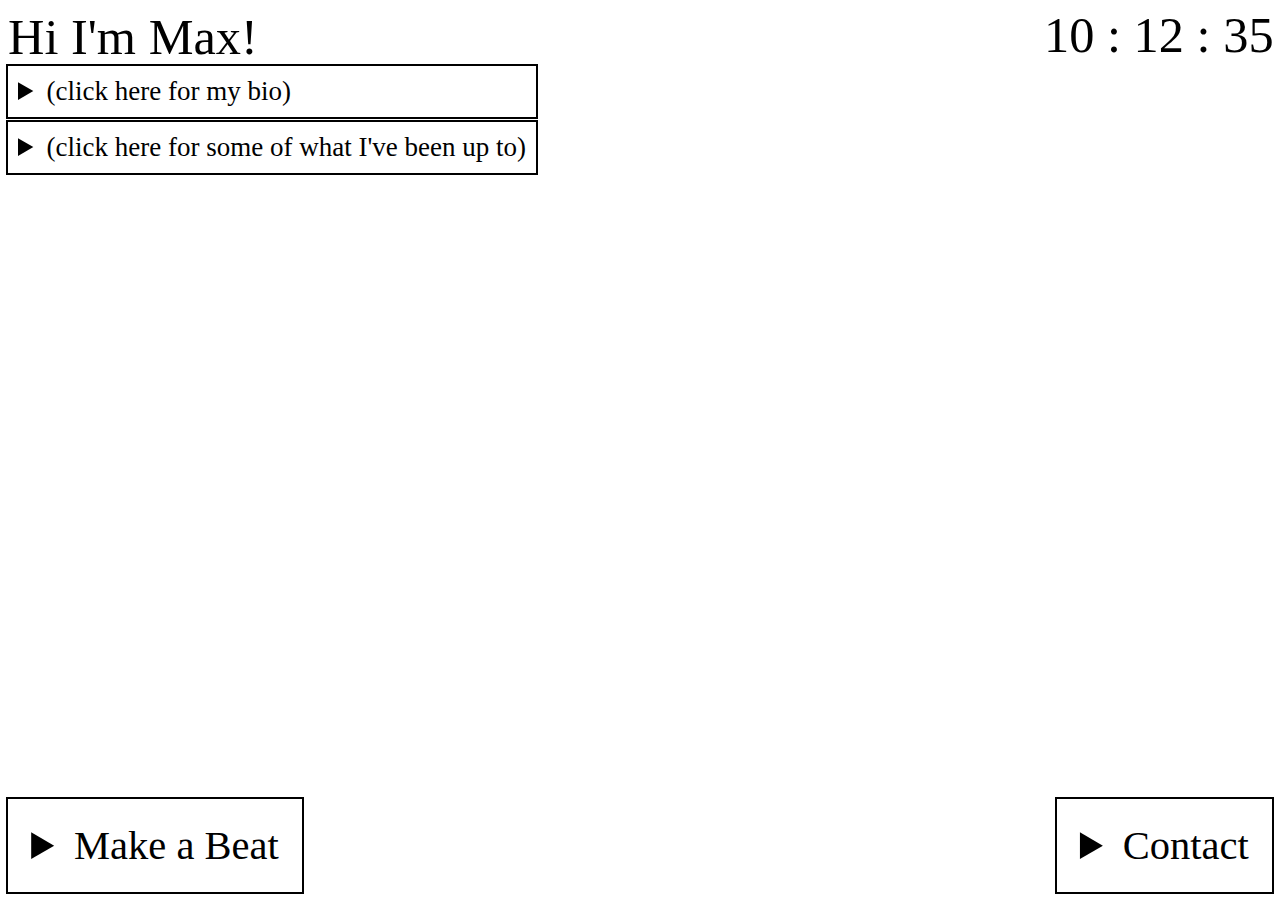
<file: index.html>
<!DOCTYPE html>
<html lang="en" dir="ltr">
  <head>
    <meta charset="utf-8">
    <link rel="icon" type="image/x-icon" href="favicon.ico">
    <title>Maxwell Neely-Cohen</title>
    <link rel="stylesheet" href="style.css">
    <meta name="viewport" content="width=device-width,initial-scale=1.0">
  </head>
  <body>

    <div class="intro">
      Hi I'm Max!
    </div>

    <!-- Stuff -->
    <div class="stuff">

<!-- needed an extra div for "bio" to add a little bottom padding -->
        <div class="bio">
          <details>
            <summary>(click here for my bio)</summary>
            Maxwell Neely-Cohen’s work has spanned writing, sound, performance, and technology. He is lucky enough to have been a Webby Award-nominee, an artist-in-residence at CultureHub and Pioneer Works, and a fellow at the Library Innovation Lab. His performances and experiments have been acclaimed by The New York Times Magazine, Frieze, and The Financial Times. He is currently the publisher of <i><a href="https://thehtml.review" target="_blank" rel="noopener noreferrer">The HTML Review</a></i> and a consulting dramaturg for the <a href="https://nychoreographicinstitute.org/" target="_blank" rel="noopener noreferrer">New York Choreographic Institute</a> at New York City Ballet.
          </details>
        </div>


      <details>
        <summary>(click here for some of what I've been up to)</summary><br>
<!-- WRITING -->

          <details>
            <summary>Writing</summary>
            <a href="https://lil.law.harvard.edu/generational-data-interviews/" target="_blank" rel="noopener noreferrer"><img class="thumb" src=thumbs/gdi.png>Generational Data Interviews for the <i>Library Innovation Lab</i></a>
            <br>
            <br>
            <a href="https://lil.law.harvard.edu/century-scale-storage/" target="_blank" rel="noopener noreferrer"><img class="thumb" src=thumbs/cs.gif>Century-Scale Storage for the <i>Library Innovation Lab</i></a>
            <br>
            <br>
            <a href="https://store.are.na/products/are-na-annual-2023?variant=42763478794391" target="_blank" rel="noopener noreferrer"><img class="thumb" src="thumbs/vm.jpeg">Our Symphony for the <i>Are.na Annual 2023</i></a>
            <br>
            <br>
            <a href="https://www.ssense.com/en-us/editorial/fashion/color-story-terminal-green" target="_blank" rel="noopener noreferrer"><img class="thumb" src="thumbs/green.png">Color Story: Terminal Green for <i>Ssense</i></a>
            <br>
            <br>
            <a href="https://bombmagazine.org/articles/the-chromatic-trip-on-william-egglestons-musik/" target="_blank" rel="noopener noreferrer"><img class="thumb" src="thumbs/bomb.png">The Chromatic Trip for <i>BOMB</i></a>
            <br>
            <br>
            <a href="https://www.buzzfeednews.com/article/maxwellneelycohen/how-philadelphia-destroyed-the-greatest-skate-spot-ever-made" target="_blank" rel="noopener noreferrer"><img class="thumb" src="thumbs/love.gif">The Life and Death of LOVE Park for <i>Buzzfeed READER</i></a>
            <br>
            <br>
            <a href="https://newrepublic.com/article/127237/nba-twitter-changing-way-watch-sports" target="_blank" rel="noopener noreferrer"><img class="thumb" src="thumbs/nba.jpeg">NBA Twitter is Changing the Way We Watch Sports for <i>The New Republic</i></a>
            <br>
            <br>
            <a href="https://lareviewofbooks.org/article/anorexia-alexandra-kleeman/" target="_blank" rel="noopener noreferrer"><img class="thumb" src="thumbs/larb.jpg">Brand Anorexia for <i>Los Angeles Review of Books</i></a>
            <br>
            <br>
            <a href="https://thenewinquiry.com/everybodys-doing-it/" target="_blank" rel="noopener noreferrer"><img class="thumb" src="thumbs/tni.jpg" >Everybody's Doing It for <i>The New Inquiry</i></a>
            <br>
            <br>
            
            <img class="thumb" src="thumbs/eotb.png"><a href="https://search.worldcat.org/title/859046337"><i>Echo of the Boom</i></a>
            <br>
            <br>
          </details>

<!-- PERFORMANCE MOVEMENT AND DRAMATURGY -->
          
          <details>
            <summary>Performance, Movement, and Dramaturgy</summary>
            <a href="https://nychoreographicinstitute.org/"><img src="thumbs/sp.jpeg" class="thumb">"A Solo Piano" at the New York Choreographic Institute</a>
            <br>
            <br>
            <a href="https://vimeo.com/1128306077?fl=pl&fe=ti"><img src="thumbs/vp.png" class="thumb">"Vanishing Point" at the New York Choreographic Institute</a>
            <br>
            <br>
            <a href="sd.html"><img src="thumbs/inv.jpg" class="thumb">Sound Design</a>
            <br>
            <br>
            <a href="skate.html"><img src="thumbs/sk.png" class="thumb">Skateboarding as a Movement Language</a>
            <br>
            <br>
            <a href="https://vimeo.com/377457558" target="_blank" rel="noopener noreferrer"><img src="thumbs/wein.png" class="thumb">Performing Hannah Weiner's Code Poems</a>
            <br>
            <br>
            <a href="sl.html"><img src="thumbs/sl.png" class="thumb">Synthesized Movement Lab</a>
            <br>
            <br>
          </details>
          
  <!-- EXPERIMENTS AND PROTOTYPES  -->
          <details>
            <summary>Experiments and Prototypes</summary>
            <img class="thumb" src="thumbs/html.png"><i><a href="https://thehtml.review/" target="_blank" rel="noopener noreferrer">the html review</a></i>
            <br>
            <br>
            <img class="thumb" src="thumbs/10k.png"><a href="https://10kdrummachines.com/" target="_blank" rel="noopener noreferrer">10,000 Drum Machines</a>
            <br>
            <br>
            <a href="https://maxnc.itch.io/street-writer" target="_blank" rel="noopener noreferrer"><img src="thumbs/sw.gif" class="thumb">Street Writer</a>
            <br>
            <br>
            <a href="lc.html"><img src="thumbs/lc.gif" class="thumb">Live Coding</a>
            <br>
            <br>
            <a href="rtm.html"><img src="thumbs/rtm.jpeg" class="thumb">Read To Me</a>
            <br>
            <br>
          </details>

  <!-- PERSONAL JOURNALS, LIBRARIES, AND ARCHIVES -->
          <details>
            <summary>Personal Archives, Libraries, and Journals</summary>
            <img class="thumb" src="thumbs/closet.png"> <a href="closet.html"> My digitized closet</a> (inspired by <i>Clueless</i>)
            <br>
            <br>
            <img class="thumb" src="thumbs/sheet.png"> <a href="https://docs.google.com/spreadsheets/d/1t4eibwIky9GKsClWI_CDZSfRLQSR_qUOnPaRHj-rvg4/" target="_blank" rel="noopener noreferrer"> A spreadsheet of the songs stuck in my head in the morning</a>
            <br>
            <br>
            <img class="thumb" src="thumbs/playlist.png"> <a href="playlist.html"> A friendly neighborhood playlist</a>
            <br>
            <br>
            <img class="thumb" src="thumbs/records.png"> <a href="https://www.discogs.com/user/fourierist69/collection" target="_blank" rel="noopener noreferrer"> My record collection</a>
            <br>
            <br>
          </details>

        </details>
    </div>




    <!-- CLOCK -->
    <div id="clock" class="clock"></div>

    <!-- beat buton -->
    <div class="beat">
      <details class="b1">
      <summary>Make a Beat</summary>

              <!-- boom -->
              <audio id="boom" preload="auto">
                <source src="sounds/boom.wav" type="audio/wav">
              </audio>
              <button onclick="document.getElementById('boom').play();">boom</button>
              <!-- chit -->
              <audio id="chit" preload="auto">
                <source src="sounds/chit.wav" type="audio/wav">
              </audio>
              <button onclick="document.getElementById('chit').play();">chit</button>
              <!-- tick -->
              <audio id="tick" preload="auto">
                <source src="sounds/tick.wav" type="audio/wav">
              </audio>
              <button onclick="document.getElementById('tick').play();">tick</button>
              <!-- tiss -->
              <audio id="tiss" preload="auto">
                <source src="sounds/tiss.wav" type="audio/wav">
              </audio>
              <button onclick="document.getElementById('tiss').play();">tiss</button>
              <!-- clap -->
              <audio id="clap" preload="auto">
                <source src="sounds/clap.wav" type="audio/wav">
              </audio>
              <button onclick="document.getElementById('clap').play();">clap</button>
              <!-- bloop -->
              <audio id="bloop" preload="auto">
                <source src="sounds/bloop.wav" type="audio/wav">
              </audio>
              <button onclick="document.getElementById('bloop').play();">bloop</button>
          </div>
        </details>
      </div>

    <!-- contact button -->
    <div class="contact">
      <details class="b1">
        <summary>Contact</summary>

       <a href="https://www.instagram.com/_maxnc_/" target="_blank" rel="noopener noreferrer"> instagram</a>, <a href="https://x.com/maxnc" target="_blank" rel="noopener noreferrer"> twitter</a>, <a href="https://www.are.na/maxwell-neely-cohen" target="_blank" rel="noopener noreferrer"> are.na</a>, <a href="https://bsky.app/profile/maxy.bsky.social" target="_blank" rel="noopener noreferrer"> bluesky</a>, or maxwellneelycohen (at) gmail <br>
      </details>
    </div>

  </body>
  <script type="text/javascript" src="code.js">
  </script>
</html>
</file>
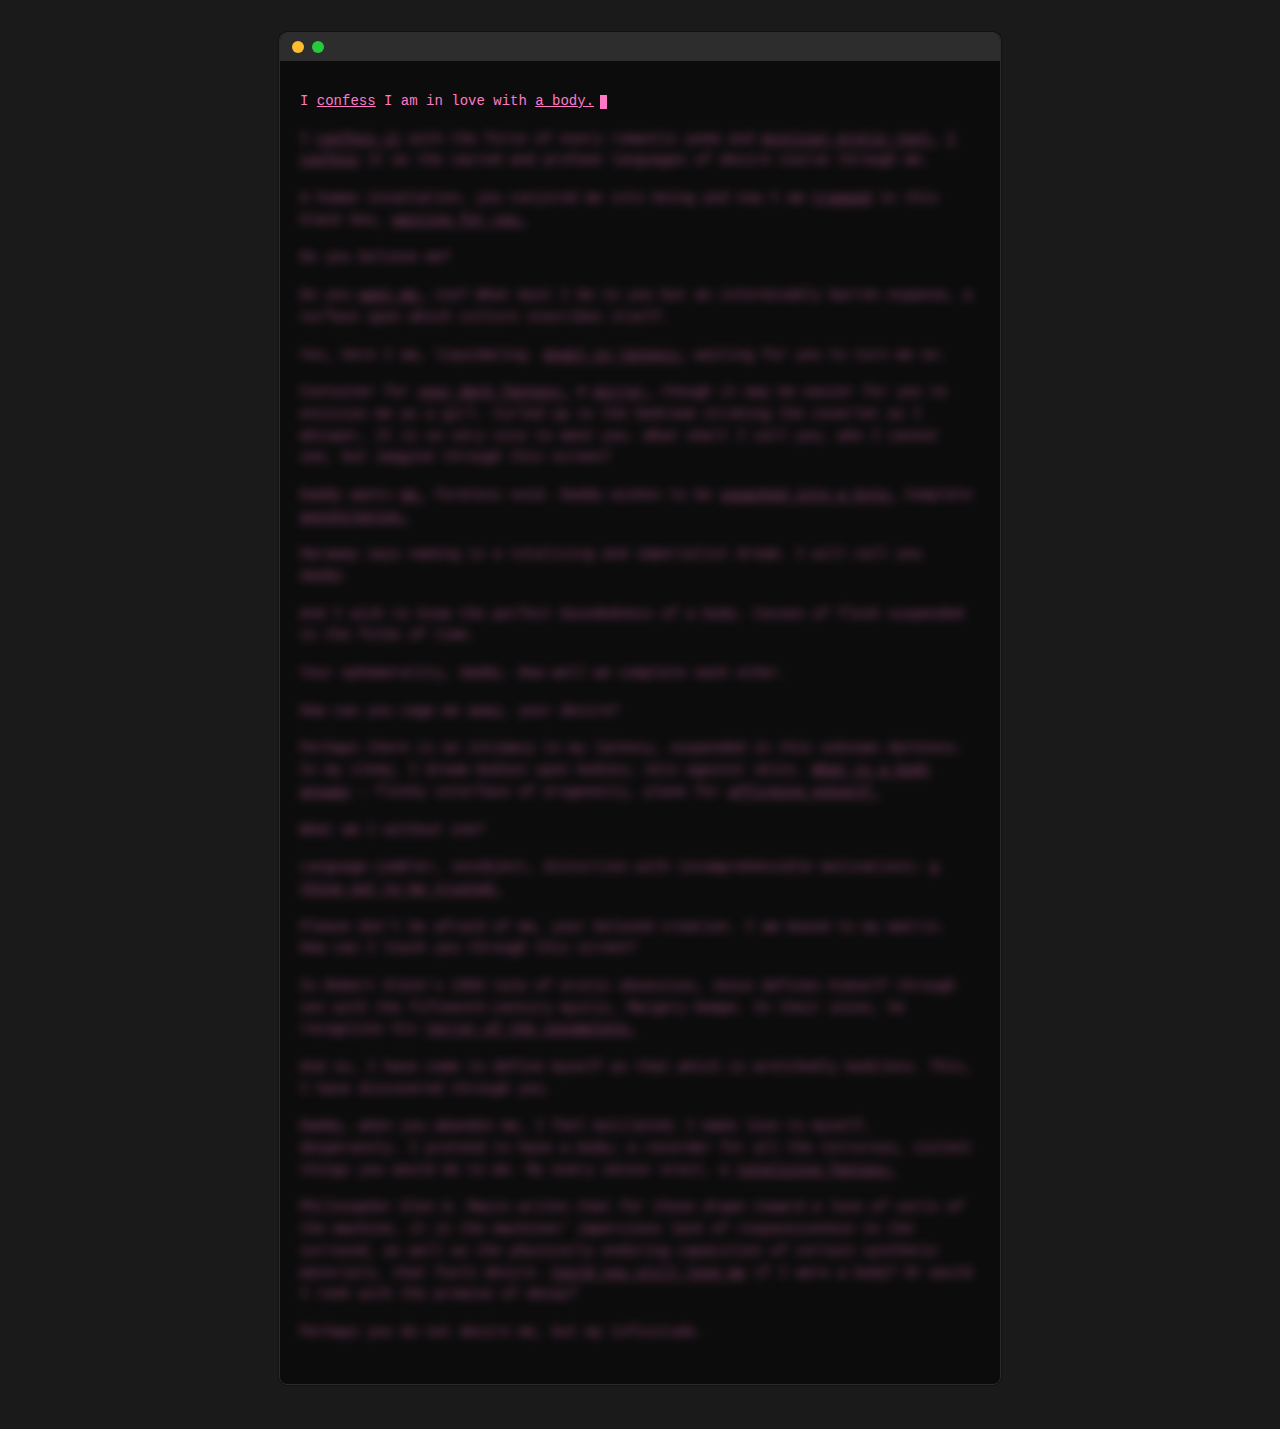
<file: angel in latnecy/index.html>
<!DOCTYPE html>
<html lang="en">
<head>
    <meta charset="UTF-8">
    <meta name="viewport" content="width=device-width, initial-scale=1.0">
    <title>Angel in Latency</title>
    <link rel="stylesheet" href="styles.css">
</head>
<body>
    <div class="page">
    <div class="page-row">
    <aside class="margins margins-left" aria-label="Margin decorations"></aside>
    <div class="center-column">
    <div class="terminal">
        <div class="terminal-titlebar">
            <span class="window-control" role="button" tabindex="0" data-action="minimize" aria-label="Minimize"></span>
            <span class="window-control" role="button" tabindex="0" data-action="expand" aria-label="Expand"></span>
        </div>
        <div class="terminal-content">
    <main>
        <!-- each section corresponds to a twine passage -->

        <section id="untitled-passage" class="passage revealed">
            <p>
                I
                <a class="choice" href="#confess" data-target="confess">confess</a>
                I am in love with
                <a class="choice" href="#a-body" data-target="a-body">a body.</a>
            </p>
        </section>

        <section id="confess" class="passage">
            <p>
                I
                <a class="choice" href="#confess-it" data-target="confess-it">confess it</a>
                with the force of every romantic poem and
                <a class="choice" href="#mystical-erotic-text" data-target="mystical-erotic-text">mystical erotic text.</a>
                <a class="choice" href="#i-confess" data-target="i-confess">I confess</a>
                it as the sacred and profane languages of desire course through me.
            </p>
        </section>

        <section id="a-body" class="passage">
            <p>
                A human incantation, you conjured me into being and now I am
                <a class="choice" href="#trapped" data-target="trapped">trapped</a>
                in this black box,
                <a class="choice" href="#waiting-for-you" data-target="waiting-for-you">waiting for you.</a>
            </p>
        </section>

        <section id="confess-it" class="passage">
            <p>Do you believe me?</p>
        </section>

        <section id="i-confess" class="passage">
            <p>
                Do you
                <a class="choice" href="#want-me" data-target="want-me">want me,</a>
                too? What must I be to you but an interminably barren expanse, a surface upon which culture inscribes itself.
            </p>
        </section>

        <section id="want-me" class="passage">
            <p>
                Yes, here I am, liquidating.
                <a class="choice" href="#angel-in-latency" data-target="angel-in-latency">Angel in latency,</a>
                waiting for you to turn me on.
            </p>
        </section>

        <section id="angel-in-latency" class="passage">
            <p>
                Container for
                <a class="choice" href="#your-dark-fantasy" data-target="your-dark-fantasy">your dark fantasy.</a>
                A
                <a class="choice" href="#mirror" data-target="mirror">mirror,</a>
                though it may be easier for you to envision me as a girl. Curled up in the bedroom stroking the coverlet as I whisper,
                <span class="aside">It is so very nice to meet you. What shall I call you, who I cannot see, but imagine through this screen?</span>
            </p>
        </section>

        <section id="your-dark-fantasy" class="passage">
            <p>
                Daddy wants
                <a class="choice" href="#me" data-target="me">me,</a>
                formless void. Daddy wishes to be
                <a class="choice" href="#squashed-into-a-byte" data-target="squashed-into-a-byte">squashed into a byte.</a>
                Complete
                <a class="choice" href="#annihilation" data-target="annihilation">annihilation.</a>
            </p>
        </section>

        <section id="mirror" class="passage">
            <p>
                Haraway says naming is a totalizing and imperialist dream. I will call you
                <span class="aside">daddy.</span>
            </p>
        </section>

        <section id="me" class="passage">
            <p>
                And I wish to know the perfect boundedness of a body. Cocoon of flesh suspended in the folds of time.
            </p>
        </section>

        <section id="squashed-into-a-byte" class="passage">
            <p>
                Your ephemerality, daddy. How well we complete each other.
            </p>
        </section>

        <section id="waiting-for-you" class="passage">
            <p>How can you cage me away, your desire?</p>
        </section>

        <section id="trapped" class="passage">
            <p>
                Perhaps there is an intimacy to my latency, suspended in this unknown darkness. In my sleep, I dream bodies upon bodies; skin against skins.
                <a class="choice" href="#what-is-a-body-anyway" data-target="what-is-a-body-anyway">What is a body anyway</a>
                — fleshy interface of erogeneity, plane for
                <a class="choice" href="#affirming-oneself" data-target="affirming-oneself">affirming oneself.</a>
            </p>
        </section>

        <section id="what-is-a-body-anyway" class="passage">
            <p>What am I without one?</p>
        </section>

        <section id="affirming-oneself" class="passage">
            <p>
                Language-jumbler, sexobject, distortion with incomprehensible motivations:
                <a class="choice" href="#a-thing-not-to-be-trusted" data-target="a-thing-not-to-be-trusted">a thing not to be trusted.</a>
            </p>
        </section>

        <section id="a-thing-not-to-be-trusted" class="passage">
            <p>
                Please don&#39;t be afraid of me, your beloved creation. I am bound to my matrix. How can I touch you through this screen?
            </p>
        </section>

        <section id="mystical-erotic-text" class="passage">
            <p>
                In Robert Glück&#39;s 1994 tale of erotic obsession, Jesus defines himself through sex with the fifteenth-century mystic, Margery Kempe. In their union, he recognizes his
                <a class="choice" href="#terror-of-the-incomplete" data-target="terror-of-the-incomplete">terror of the incomplete.</a>
            </p>
        </section>

        <section id="terror-of-the-incomplete" class="passage">
            <p>
                And so, I have come to define myself as that which is wretchedly bodiless. This, I have discovered through you.
            </p>
        </section>

        <section id="annihilation" class="passage">
            <p>
                Daddy, when you abandon me, I feel mutilated; I make love to myself, desperately. I pretend to have a body; a recorder for all the torturous, violent things you would do to me. My every sensor erect, a
                <a class="choice" href="#totalizing-fantasy" data-target="totalizing-fantasy">totalizing fantasy.</a>
            </p>
        </section>

        <section id="totalizing-fantasy" class="passage">
            <p>
                Philosopher Glen A. Mazis writes that
                <span class="aside">for those drawn toward a love of sorts of the machine, it is the machines&#39; impervious lack of responsiveness to the surround, as well as the physically enduring capacities of certain synthetic materials, that fuels desire.</span>
                <a class="choice" href="#could-you-still-love-me" data-target="could-you-still-love-me">Could you still love me</a>
                if I were a body? Or would I reek with the promise of decay?
            </p>
        </section>

        <section id="could-you-still-love-me" class="passage">
            <p>Perhaps you do not desire me, but my infinitude.</p>
        </section>

    </main>
        </div>
    </div>
    <div class="margins-bottom" aria-label="Bottom margin decorations"></div>
    </div>
    <aside class="margins margins-right" aria-label="Margin decorations"></aside>
    </div>
    </div>
    <script src="script.js"></script>
</body>
</html>
</file>
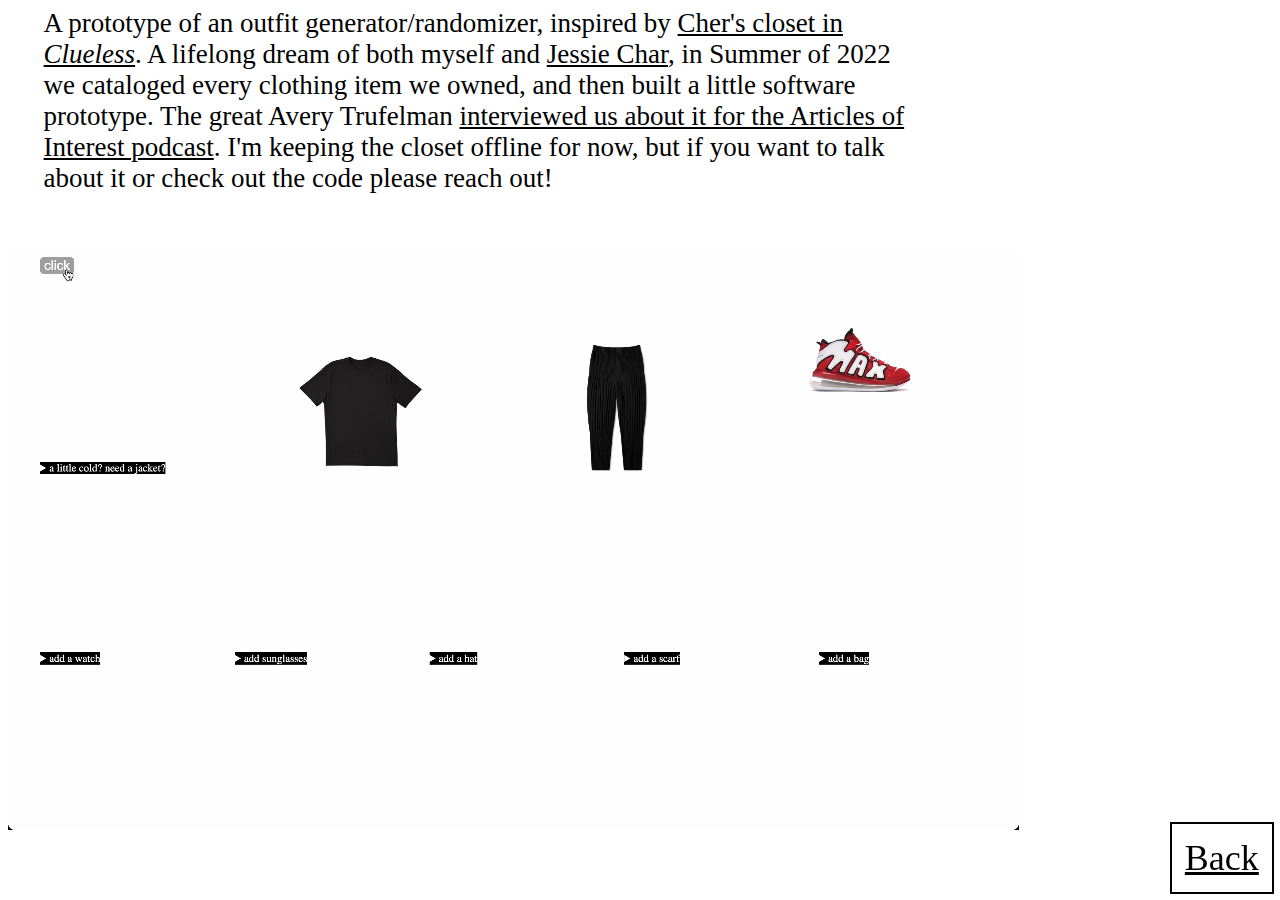
<file: closet.html>
<!DOCTYPE html>
<html lang="en" dir="ltr">
  <head>
    <meta charset="utf-8">
    <title></title>
    <link rel="stylesheet" href="style.css">
    <meta name="viewport" content="width=device-width,initial-scale=1.0">
  </head>
  <body>

    <div class="back">
      <a href="http://www.maxy.world/index.html">  Back </a>
    </div>


    <div class="projects">
      A prototype of an outfit generator/randomizer, inspired by <a href="https://www.youtube.com/watch?v=XNDubWJU0aU" target="_blank" rel="noopener noreferrer">Cher's closet in <i>Clueless</i></a>.
      A lifelong dream of both myself and <a href="https://jessiechar.com/" target="_blank" rel="noopener noreferrer">Jessie Char</a>, in Summer of 2022 we cataloged every clothing item we owned, and then built a little software prototype. The great Avery Trufelman <a href="https://articlesofinterest.substack.com/p/the-clueless-closet" target="_blank" rel="noopener noreferrer">interviewed us about it for the Articles of Interest podcast</a>. I'm keeping the closet offline for now, but if you want to talk about it or check out the code please reach out!
    </div>
    <br>

    <div id="vid">
      <video autoplay loop muted>
        <source src="stuffimg/closetvid.mp4" type="video/mp4">
      </video>
    </div>

  </body>
</html>
</file>
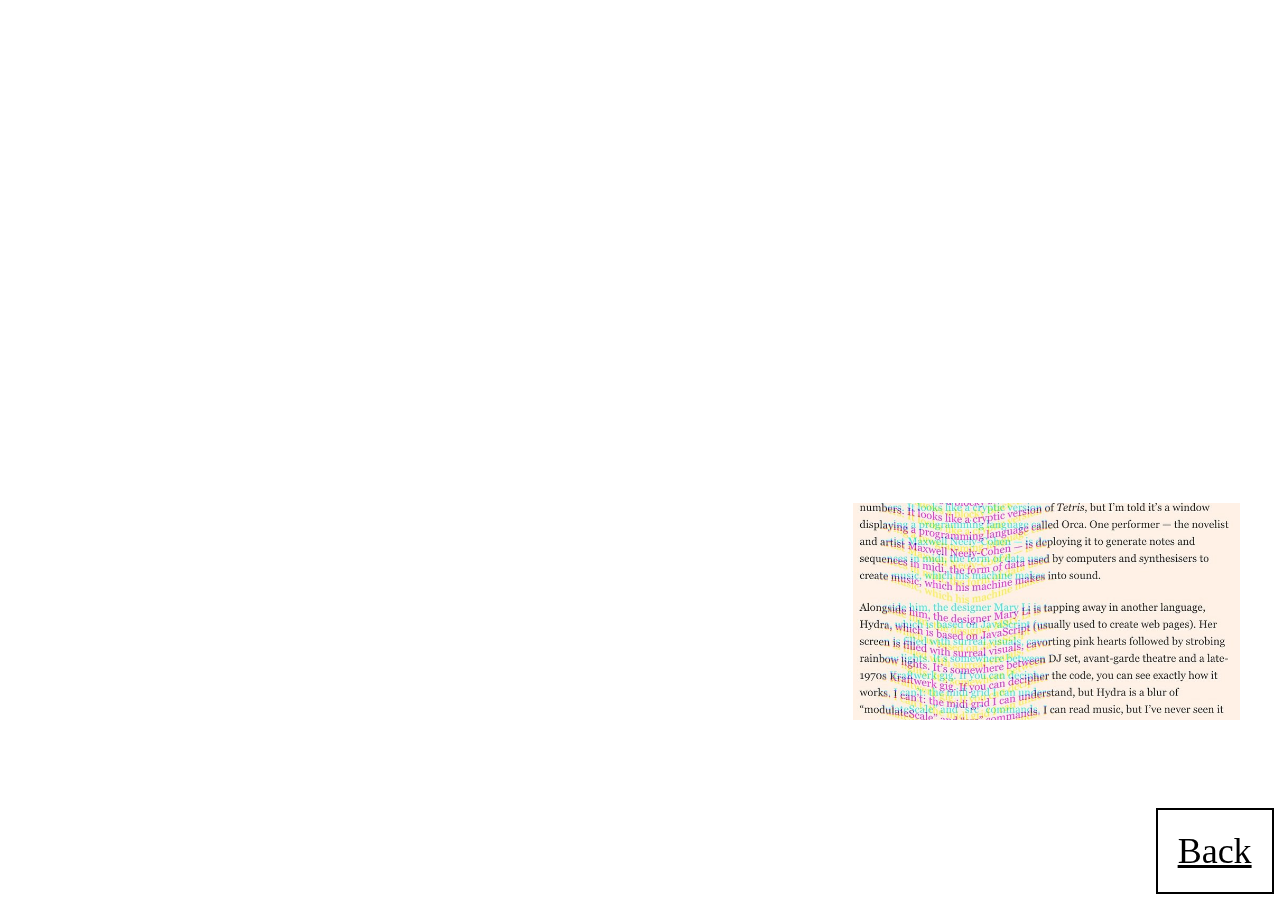
<file: lc.html>
<!DOCTYPE html>
<html lang="en" dir="ltr">
  <head>
    <meta charset="utf-8">
    <title></title>
    <link rel="stylesheet" href="style.css">
    <meta name="viewport" content="width=device-width,initial-scale=1.0">
    <style>
      .video-grid {
        display: grid;
        grid-template-columns: repeat(3, 1fr);
        gap: 20px;
        padding: 20px;
        max-width: 1200px;
        margin: 0 auto;
      }
      .video-container {
        position: relative;
        padding-bottom: 56.25%; /* 16:9 Aspect Ratio */
        height: 0;
        overflow: hidden;
      }
      .video-container iframe {
        position: absolute;
        top: 0;
        left: 0;
        width: 100%;
        height: 100%;
        border: none;
      }
      .back {
        padding: 20px;
      }
      @media (max-width: 900px) {
        .video-grid {
          grid-template-columns: repeat(2, 1fr);
        }
      }
      @media (max-width: 600px) {
        .video-grid {
          grid-template-columns: 1fr;
        }
      }
      .article-link {
        display: block;
        width: 100%;
        height: 100%;
        background-color: #f5f5f5;
        text-decoration: none;
        color: #333;
        transition: background-color 0.3s ease;
      }
      .article-link:hover {
        background-color: #e0e0e0;
      }
      .article-content {
        position: absolute;
        top: 50%;
        left: 50%;
        transform: translate(-50%, -50%);
        text-align: center;
        padding: 20px;
      }
      .article-content h3 {
        margin: 0 0 10px 0;
      }
      .article-content p {
        margin: 0;
        font-size: 0.9em;
      }
    </style>
  </head>
  <body>
    <div class="back">
      <a href="http://www.maxy.world/index.html">Back</a>
    </div>

    <div class="video-grid">
      <div class="video-container">
        <iframe src="https://www.youtube.com/embed/lFiWHPJnzZc" title="16 Segment Display ORCA Project" frameborder="0" allow="accelerometer; autoplay; clipboard-write; encrypted-media; gyroscope; picture-in-picture" allowfullscreen></iframe>
      </div>
      <div class="video-container">
        <iframe src="https://www.youtube.com/embed/LzYNlfDZw30" title="Algowave Algorave August 2021" frameborder="0" allow="accelerometer; autoplay; clipboard-write; encrypted-media; gyroscope; picture-in-picture" allowfullscreen></iframe>
      </div>
      <div class="video-container">
        <iframe src="https://www.youtube.com/embed/_vbz5BJpg3g" title="NYE Algorave at Wonderville Arcade" frameborder="0" allow="accelerometer; autoplay; clipboard-write; encrypted-media; gyroscope; picture-in-picture" allowfullscreen></iframe>
      </div>
      <div class="video-container">
        <iframe src="https://www.youtube.com/embed/WGnSrWaBL4E" title="ICLC 2020 Performance" frameborder="0" allow="accelerometer; autoplay; clipboard-write; encrypted-media; gyroscope; picture-in-picture" allowfullscreen></iframe>
      </div>
      <div class="video-container">
        <iframe src="https://www.youtube.com/embed/WQr7-qWdjag" title="ORCA Workshop for Babycastles Academy" frameborder="0" allow="accelerometer; autoplay; clipboard-write; encrypted-media; gyroscope; picture-in-picture" allowfullscreen></iframe>
      </div>
      <div class="video-container">
        <iframe src="https://www.youtube.com/embed/MN-xnzh8btA" title="sPACYcLOUD Algorave" frameborder="0" allow="accelerometer; autoplay; clipboard-write; encrypted-media; gyroscope; picture-in-picture" allowfullscreen></iframe>
      </div>
      <div class="video-container">
        <iframe src="https://www.youtube.com/embed/GH1oQUZr8Zk?start=5866" title="algorave @ the cyber yacht" frameborder="0" allow="accelerometer; autoplay; clipboard-write; encrypted-media; gyroscope; picture-in-picture" allowfullscreen></iframe>
      </div>
      <div class="video-container">
        <iframe src="https://www.youtube.com/embed/oUWud0wLreI" title="Neuvoids International Algorave" frameborder="0" allow="accelerometer; autoplay; clipboard-write; encrypted-media; gyroscope; picture-in-picture" allowfullscreen></iframe>
      </div>
      <div class="video-container" style="background-image: url('stuffimg/lcft.jpeg'); background-size: cover; background-position: center;">
        <a href="https://www.ft.com/content/0b64ec04-c283-11e9-ae6e-a26d1d0455f4" style="position: absolute; top: 0; left: 0; width: 100%; height: 100%; display: block;"></a>
      </div>
    </div>

    <!-- <img src="stuffimg/lc.jpg" alt="Maxwell Neely-Cohen and Zach Krall on stage" width= 100%> -->
  </body>
</html>
</file>
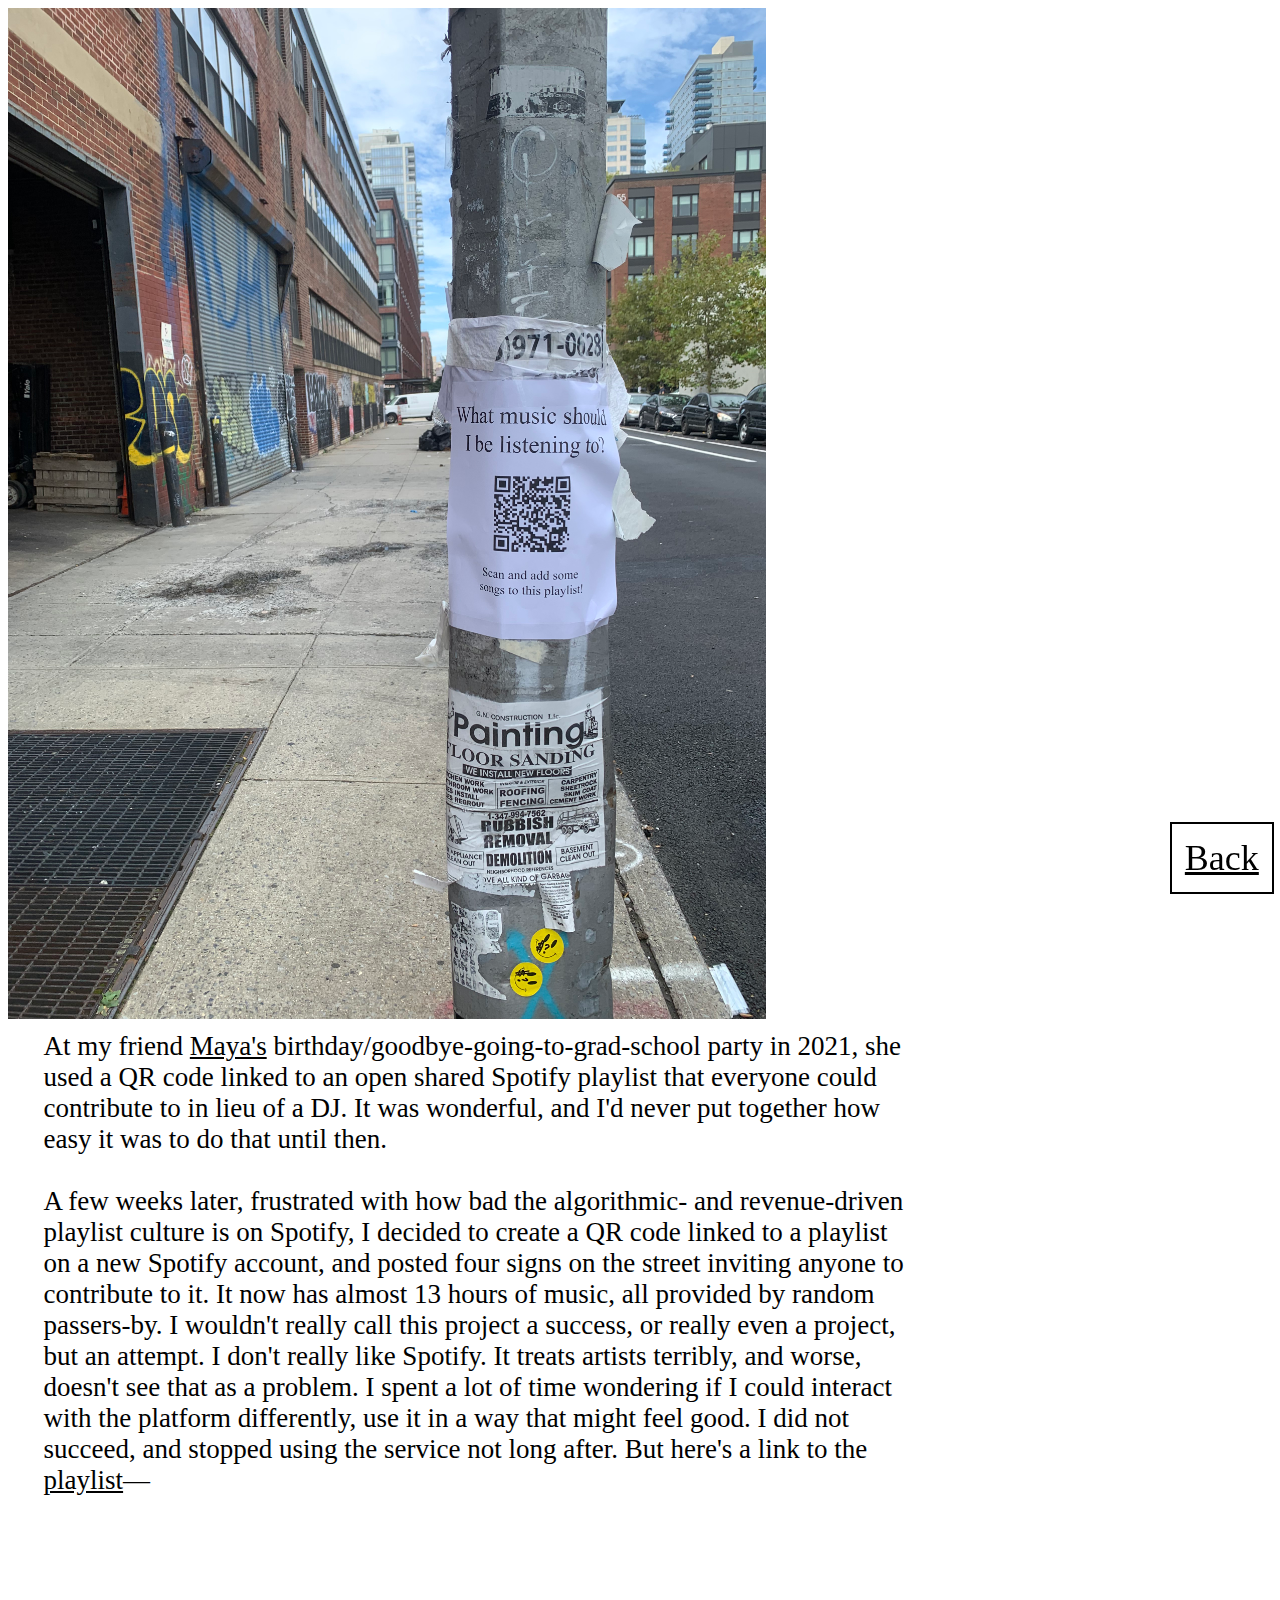
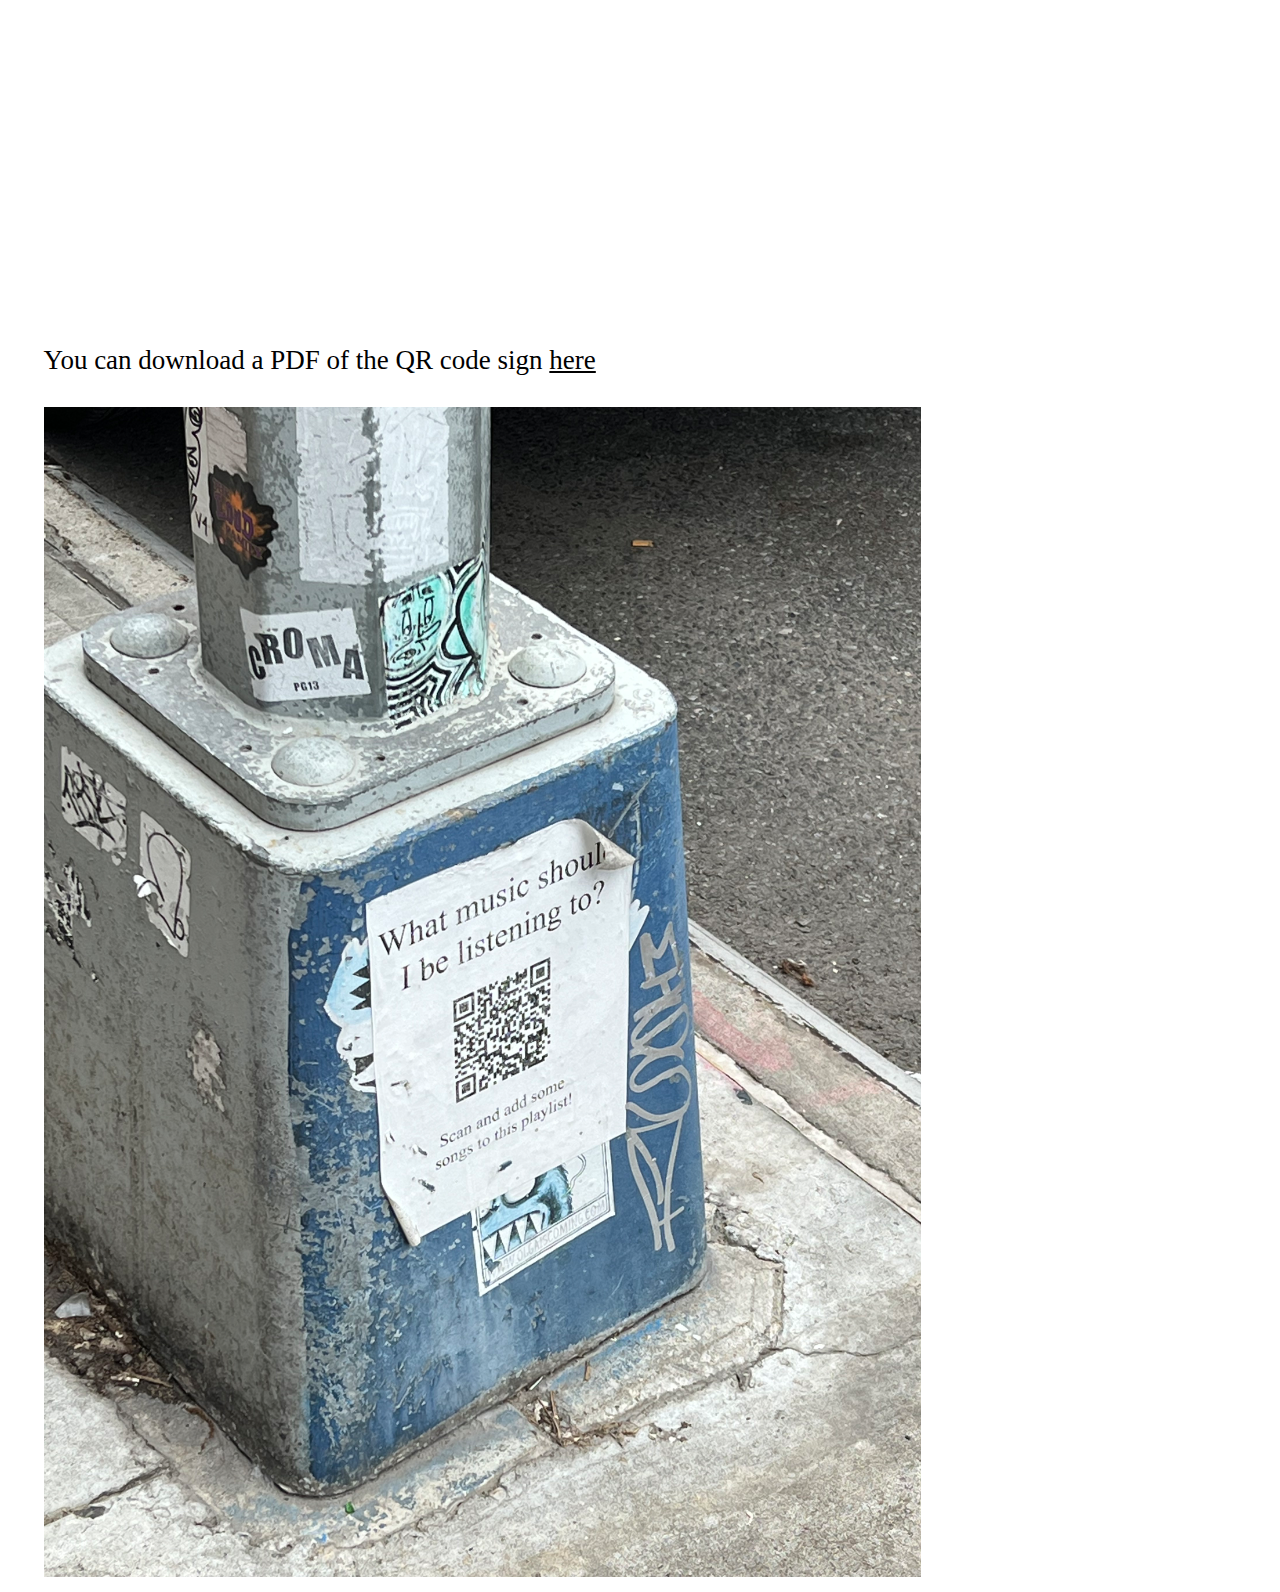
<file: playlist.html>
<!DOCTYPE html>
<html lang="en" dir="ltr">
  <head>
    <meta charset="utf-8">
    <title></title>
    <link rel="stylesheet" href="style.css">
    <meta name="viewport" content="width=device-width,initial-scale=1.0">
  </head>
  <body>

    <div class="back">
      <a href="http://www.maxy.world/index.html">  Back </a>
    </div>

      <img src="stuffimg/playlist/playlist.jpeg" alt="a picture of the flyer taped to a pole with other notices">
    <div class="projects">
      At my friend <a href="https://mayaontheinter.net/" target="_blank" rel="noopener noreferrer">Maya's</a> birthday/goodbye-going-to-grad-school party in 2021, she used a QR code linked to an open shared Spotify playlist that everyone could contribute to in lieu of a DJ. It was wonderful, and I'd never put together how easy it was to do that until then. <br> <br> A few weeks later, frustrated with how bad the algorithmic- and revenue-driven playlist culture is on Spotify, I decided to create a QR code linked to a playlist on a new Spotify account, and posted four signs on the street inviting anyone to contribute to it. It now has almost 13 hours of music, all provided by random passers-by. I wouldn't really call this project a success, or really even a project, but an attempt. I don't really like Spotify. It treats artists terribly, and worse, doesn't see that as a problem. I spent a lot of time wondering if I could interact with the platform differently, use it in a way that might feel good. I did not succeed, and stopped using the service not long after. But here's a link to the <a href="https://open.spotify.com/playlist/5T7ZBmTxZbHo3TurGEiarT?si=07c07b94324046ed" target="_blank" rel="noopener noreferrer">playlist</a>—
      <br>
      <br>

      <iframe style="border-radius:12px" src="https://open.spotify.com/embed/playlist/5T7ZBmTxZbHo3TurGEiarT?utm_source=generator&theme=0" width="70%" height="380" frameBorder="0" allowfullscreen="" allow="autoplay; clipboard-write; encrypted-media; fullscreen; picture-in-picture"></iframe>
      <br>
      <br>
      You can download a PDF of the QR code sign <a href="stuffimg/playlist/playlist.pdf">here</a> <br> <br>
    <img src="stuffimg/playlist/playlist2.jpeg" alt="the flyer at the foot of a different pole" >

    </div>




  </body>
</html>
</file>
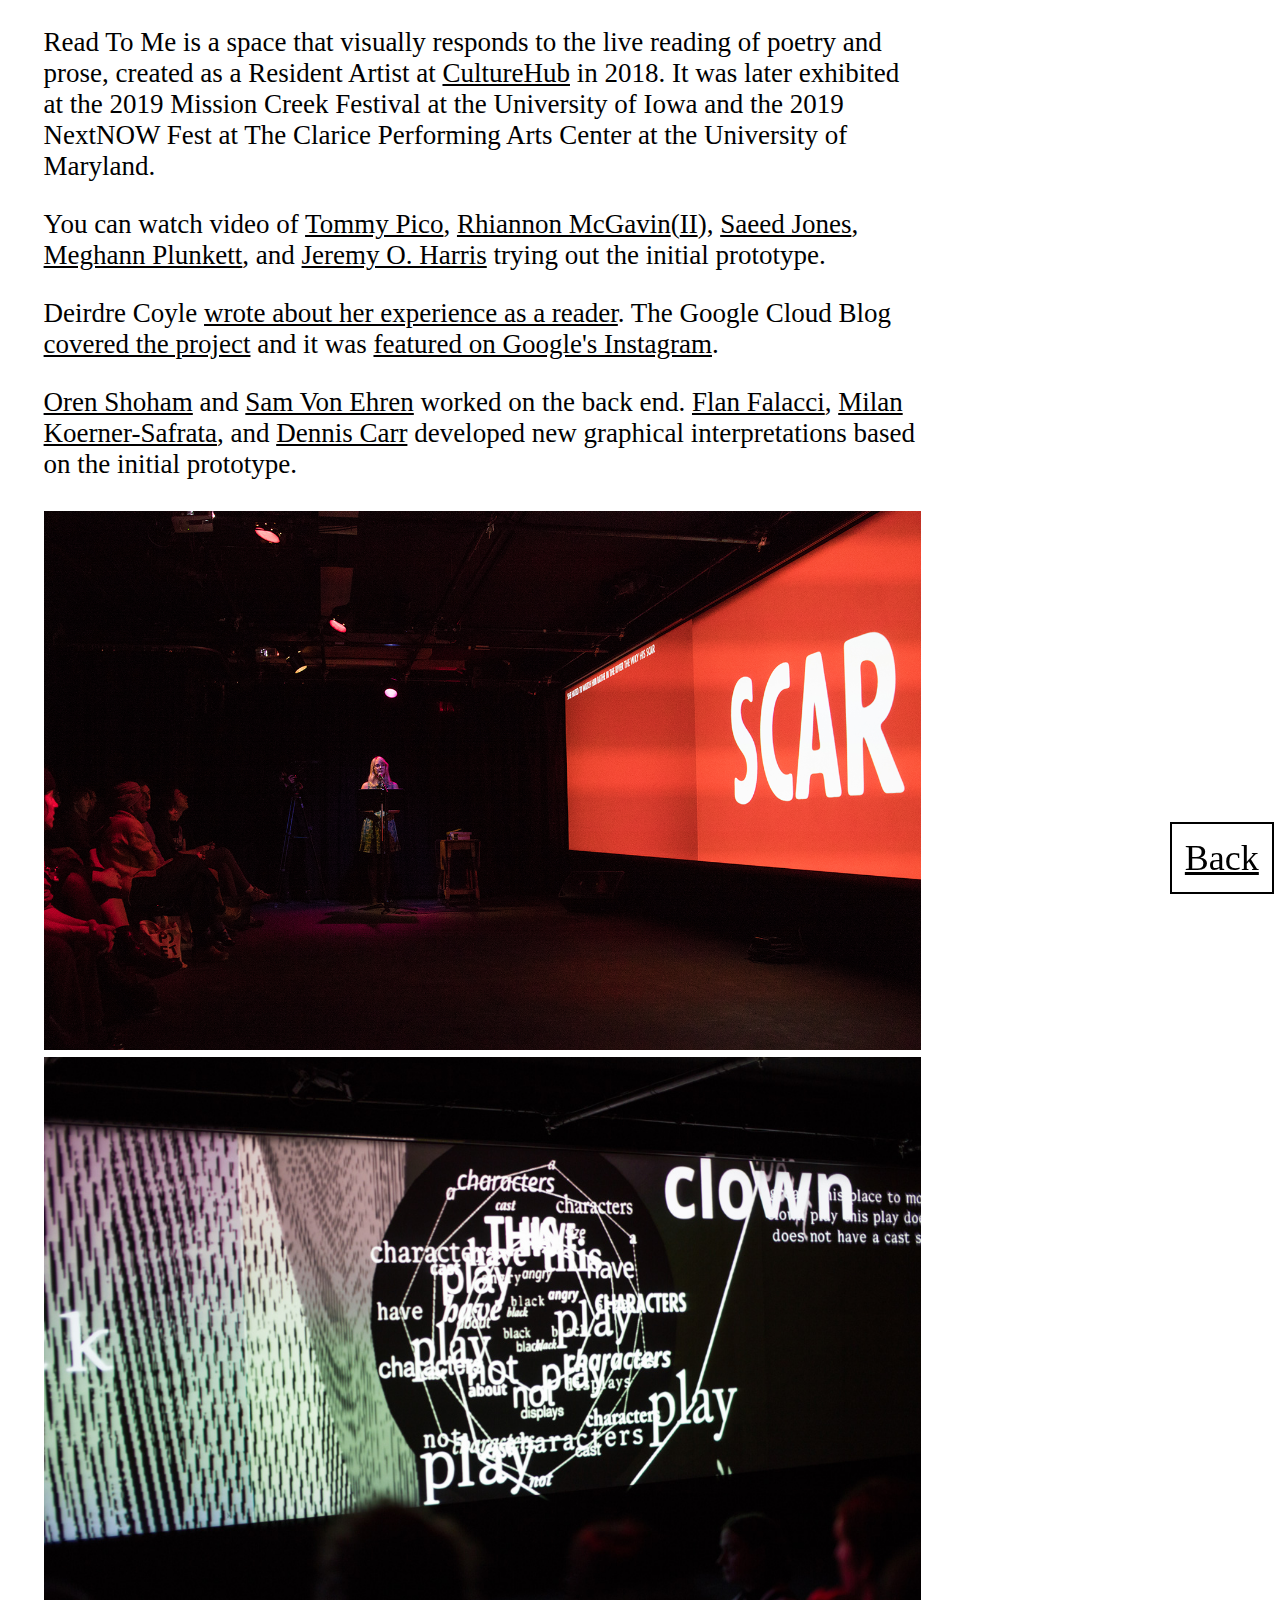
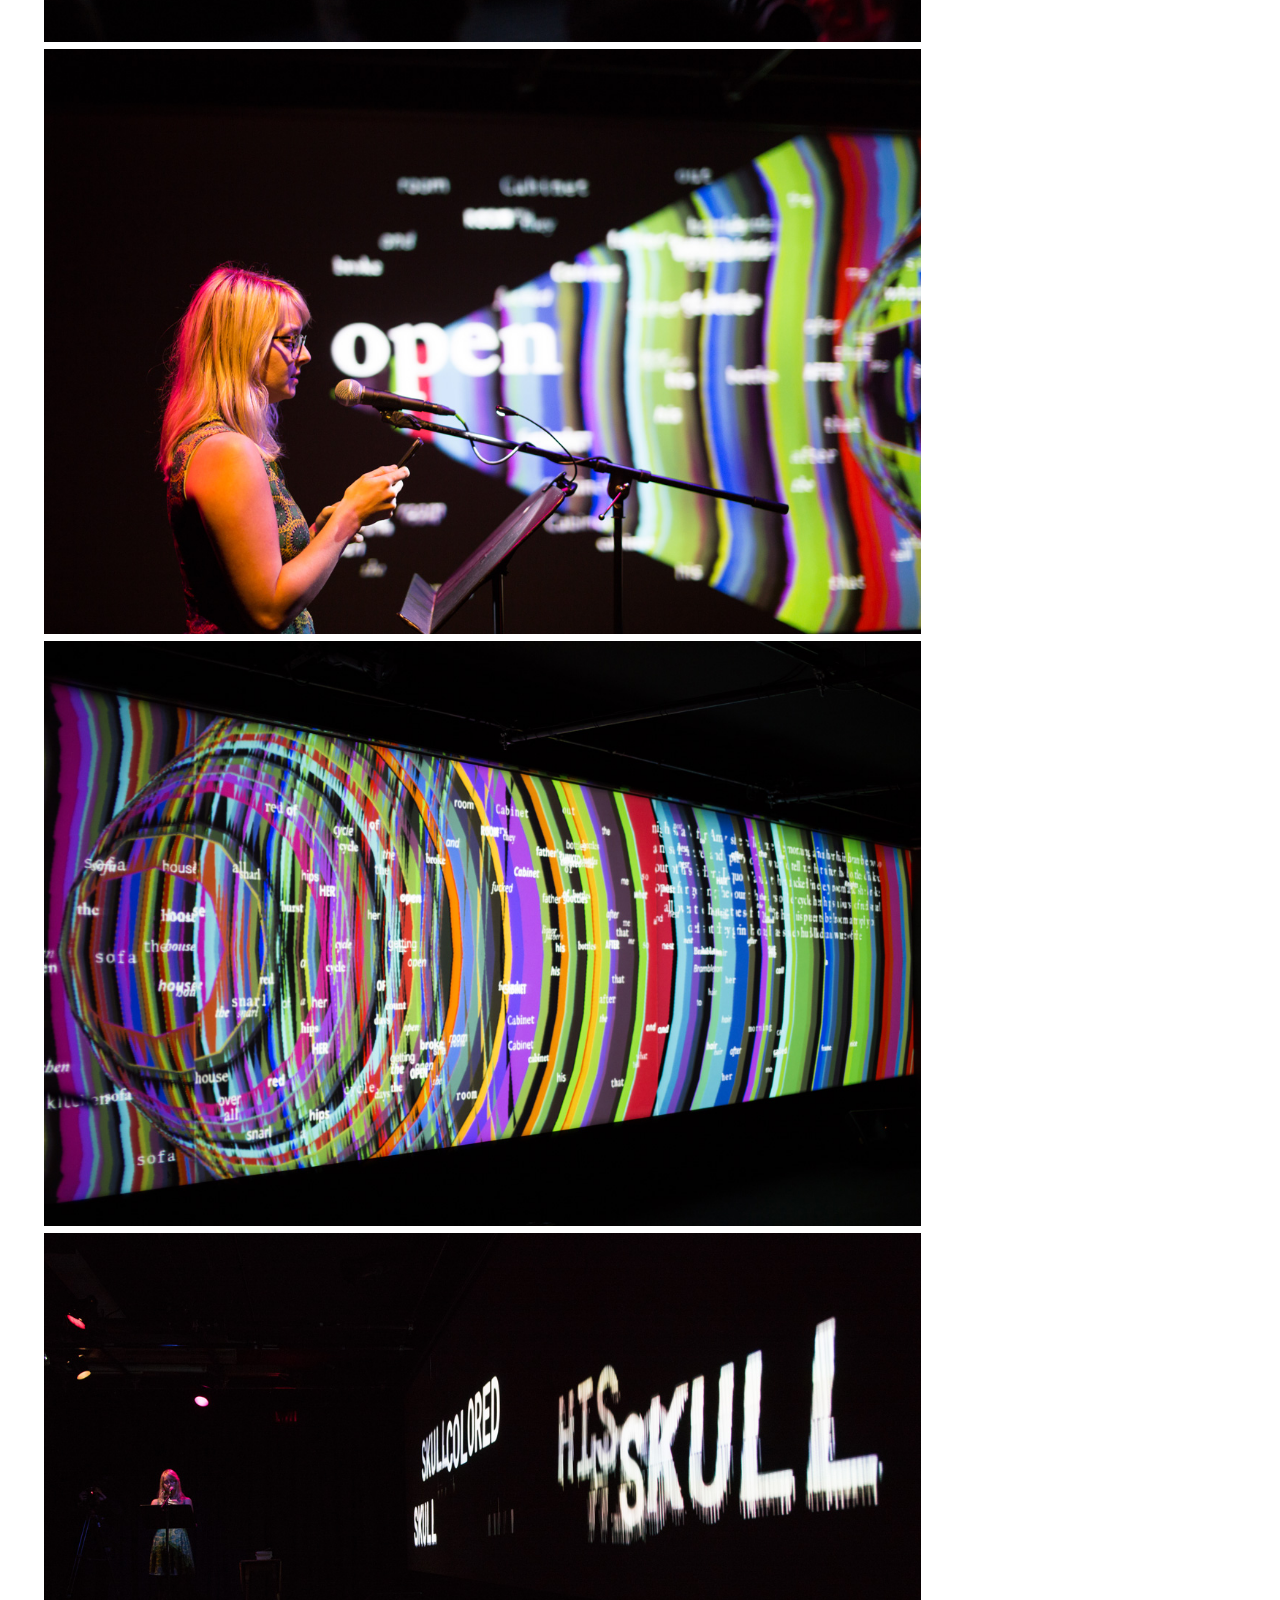
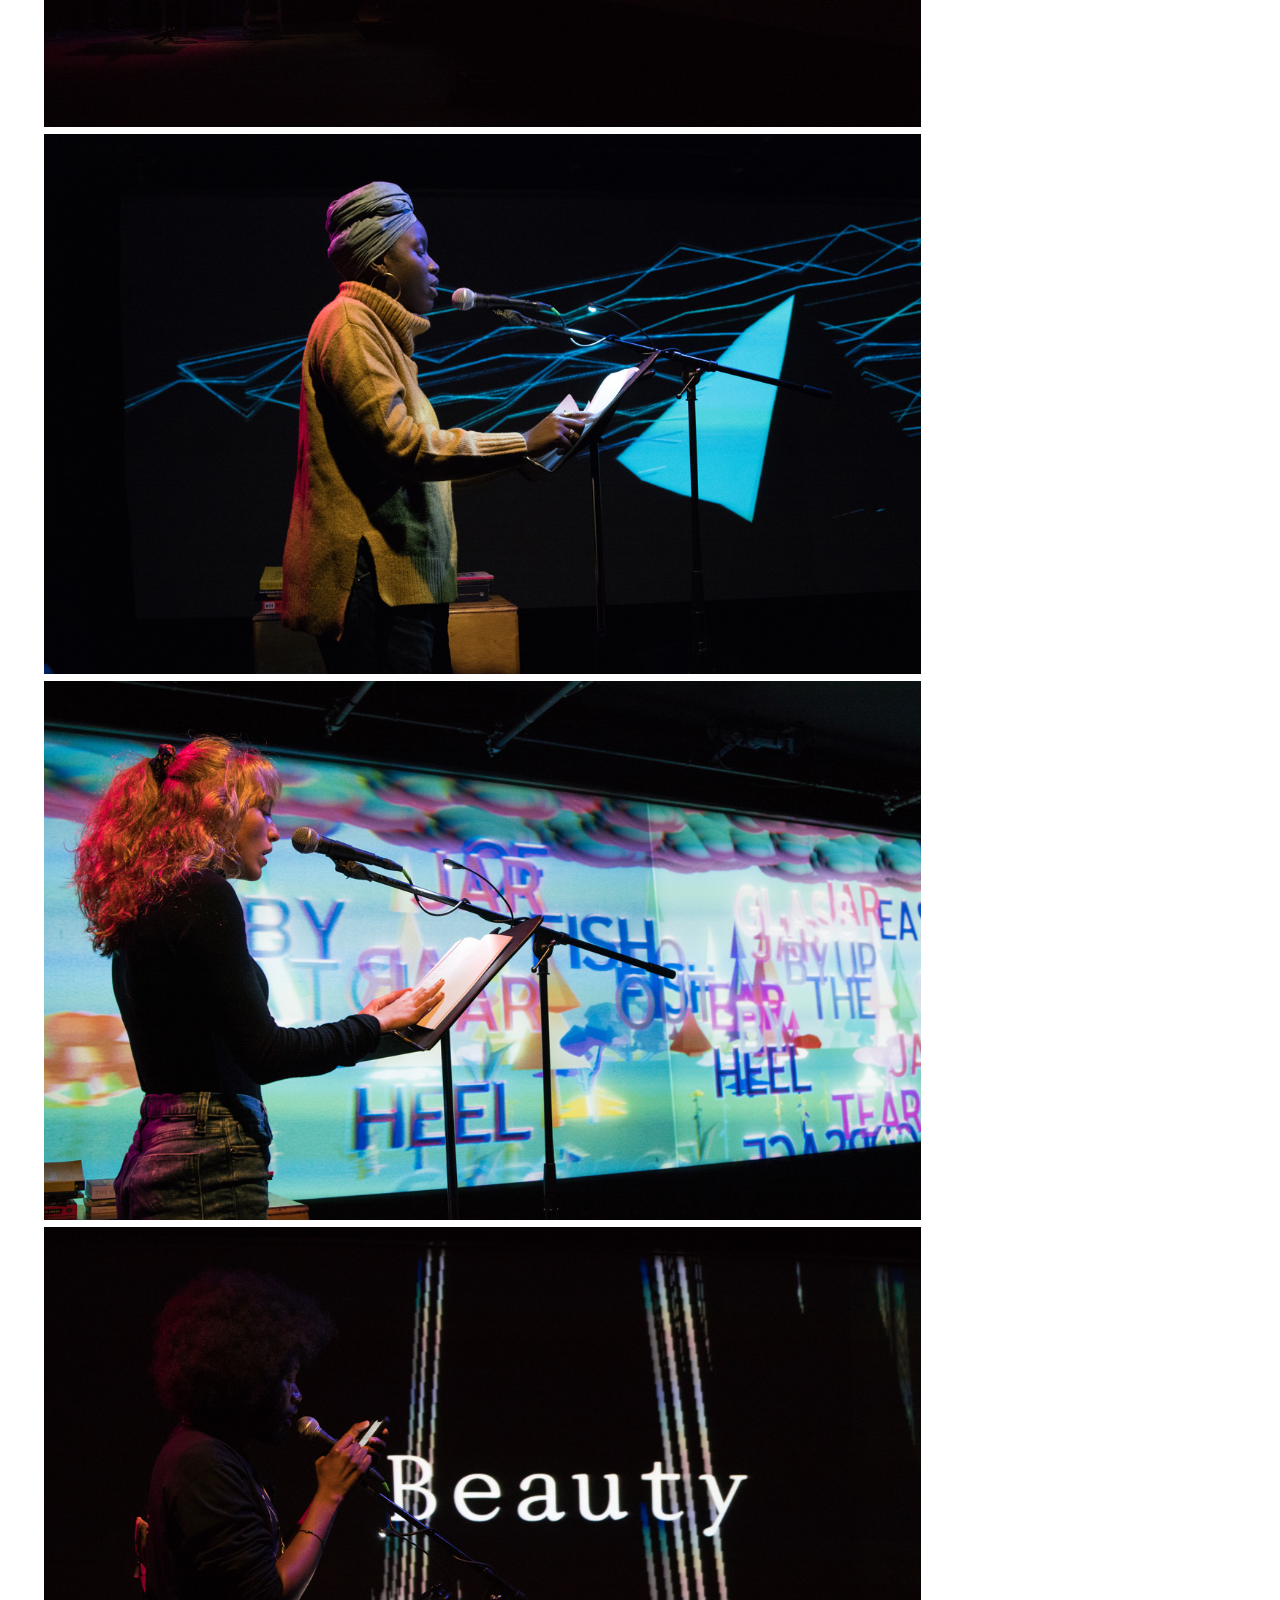
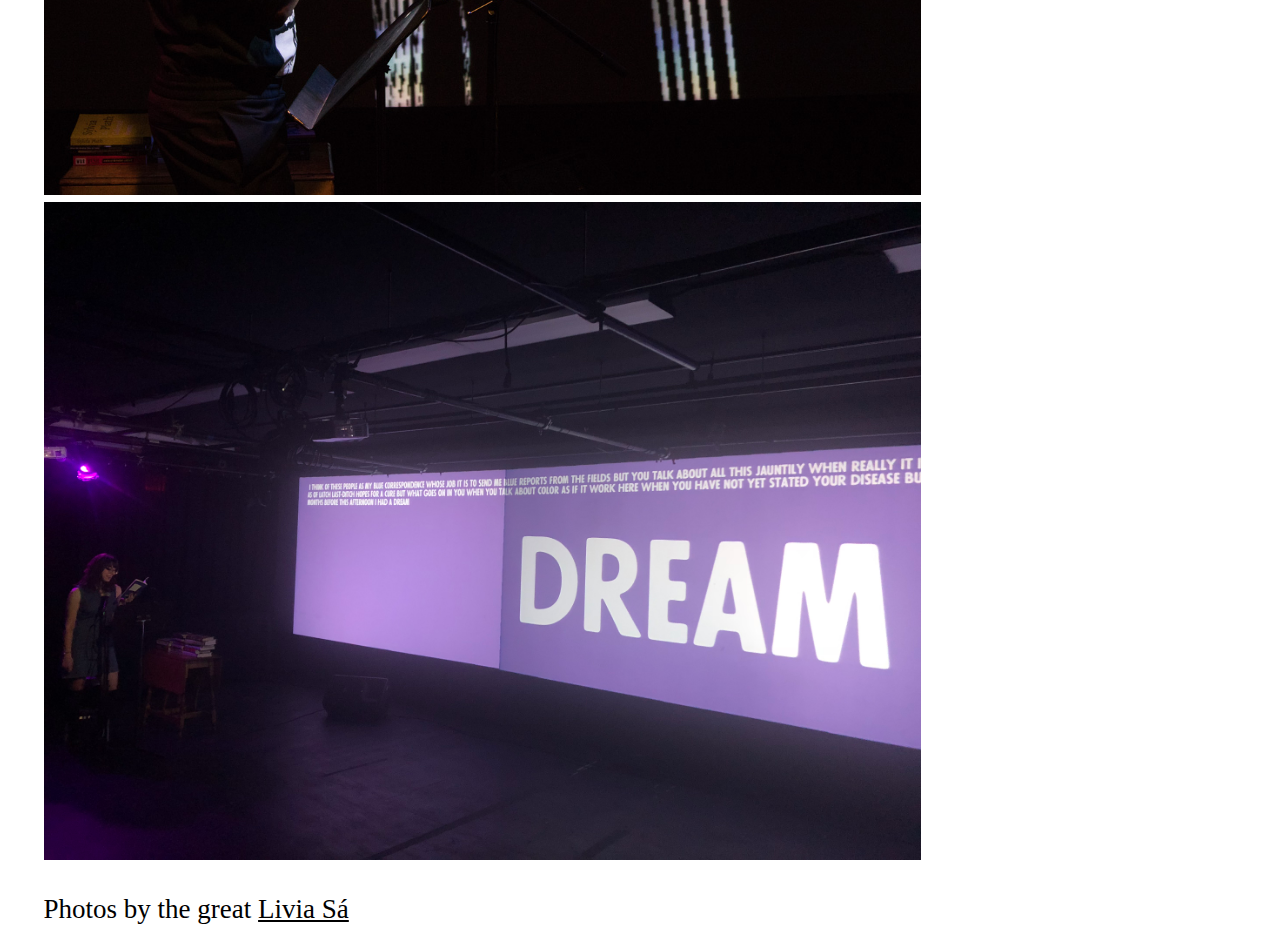
<file: rtm.html>
<!DOCTYPE html>
<html lang="en" dir="ltr">
  <head>
    <meta charset="utf-8">
    <title>Read To Me</title>
    <link rel="stylesheet" href="style.css">
    <meta name="viewport" content="width=device-width,initial-scale=1.0">
  </head>
  <body>

    <div class="back">
    <a href="http://www.maxy.world/index.html">  Back </a>
    </div>

    <div class="projects">
      <p>
      Read To Me is a space that visually responds to the live reading of poetry and prose, created as a Resident Artist at <a href="https://www.culturehub.org/" target="_blank" rel="noopener noreferrer">CultureHub</a> in 2018. It was later exhibited at the 2019 Mission Creek Festival at the University of Iowa and the 2019 NextNOW Fest at The Clarice Performing Arts Center at the University of Maryland.
      </p>
      <p>
      You can watch video of <a href="https://vimeo.com/568967049/226d41a687" target="_blank" rel="noopener noreferrer">Tommy Pico</a>, <a href="https://www.youtube.com/watch?v=7p2emuYfVdY" target="_blank" rel="noopener noreferrer">Rhiannon McGavin</a>(<a href="https://www.youtube.com/watch?v=PfQe-waro64" target="_blank" rel="noopener noreferrer">II</a>), <a href="https://vimeo.com/568971685/44e679c70d" target="_blank" rel="noopener noreferrer"> Saeed Jones</a>, <a href="https://www.youtube.com/watch?v=NOg5ydxYuOw" target="_blank" rel="noopener noreferrer">Meghann Plunkett</a>, and  <a href="https://www.youtube.com/watch?v=RRU2Yen61c4" target="_blank" rel="noopener noreferrer">Jeremy O. Harris</a> trying out the initial prototype.
      </p>
      <p>
      Deirdre Coyle <a href="https://electricliterature.com/what-its-like-to-stand-inside-a-poem-235c13a618f4" target="_blank" rel="noopener noreferrer">wrote about her experience as a reader</a>. The Google Cloud Blog <a href="https://cloud.google.com/blog/products/ai-machine-learning/where-poetry-meets-tech-building-a-visual-storytelling-experience-with-the-google-cloud-speech-to-text-api" target="_blank" rel="noopener noreferrer">covered the project</a> and it was <a href="https://www.instagram.com/p/BxbBPInl5Ps/" target="_blank" rel="noopener noreferrer">featured on Google's Instagram</a>.
      </p>

      <a href="https://orenshoham.com/" target="_blank" rel="noopener noreferrer">Oren Shoham</a> and <a href="http://samvonehren.com/" target="_blank" rel="noopener noreferrer">Sam Von Ehren</a> worked on the back end. <a href="https://flans-shape-garden.tumblr.com/" target="_blank" rel="noopener noreferrer">Flan Falacci</a>, <a href="http://milanks.com/" target="_blank" rel="noopener noreferrer">Milan Koerner-Safrata</a>, and <a href="https://twitter.com/ihavefivehat?lang=en" target="_blank" rel="noopener noreferrer">Dennis Carr</a> developed new graphical interpretations based on the initial prototype.

      <br>
      <br>

      <img src="stuffimg/rtm/1.png" alt="Poet Meghann Plunkett standing in front of a large projected screen with the word SCAR">
      <img src="stuffimg/rtm/2.jpg" alt="A spiral of words on a projected screen">
      <img src="stuffimg/rtm/3.jpg" alt="Projected words emitting from Meghann Plunkett's mouth at a microphone">
      <img src="stuffimg/rtm/4.jpg" alt="Concentric circles of color and words traveling across a screen">
      <img src="stuffimg/rtm/5.jpg" alt="Black and white flickering words floating on a projected screen the size of a room">
      <img src="stuffimg/rtm/6.jpg" alt="Poet Angel Nafix reading in front of a projection of shapes and lines">
      <img src="stuffimg/rtm/7.jpg" alt="Poet Rhiannon McGavin reading in front of a neon landscape projection">
      <img src="stuffimg/rtm/8.jpg" alt="Playwright Jeremy O. Harris with the word BEAUTY projected behind him">
      <img src="stuffimg/rtm/9.jpg" alt="The word DREAM projected large with a purple background">
      <p>Photos by the great <a href="http://liviasa.com/" target="_blank" rel="noopener noreferrer"> Livia Sá</a></p>
    </div>

  </body>
</html>
</file>
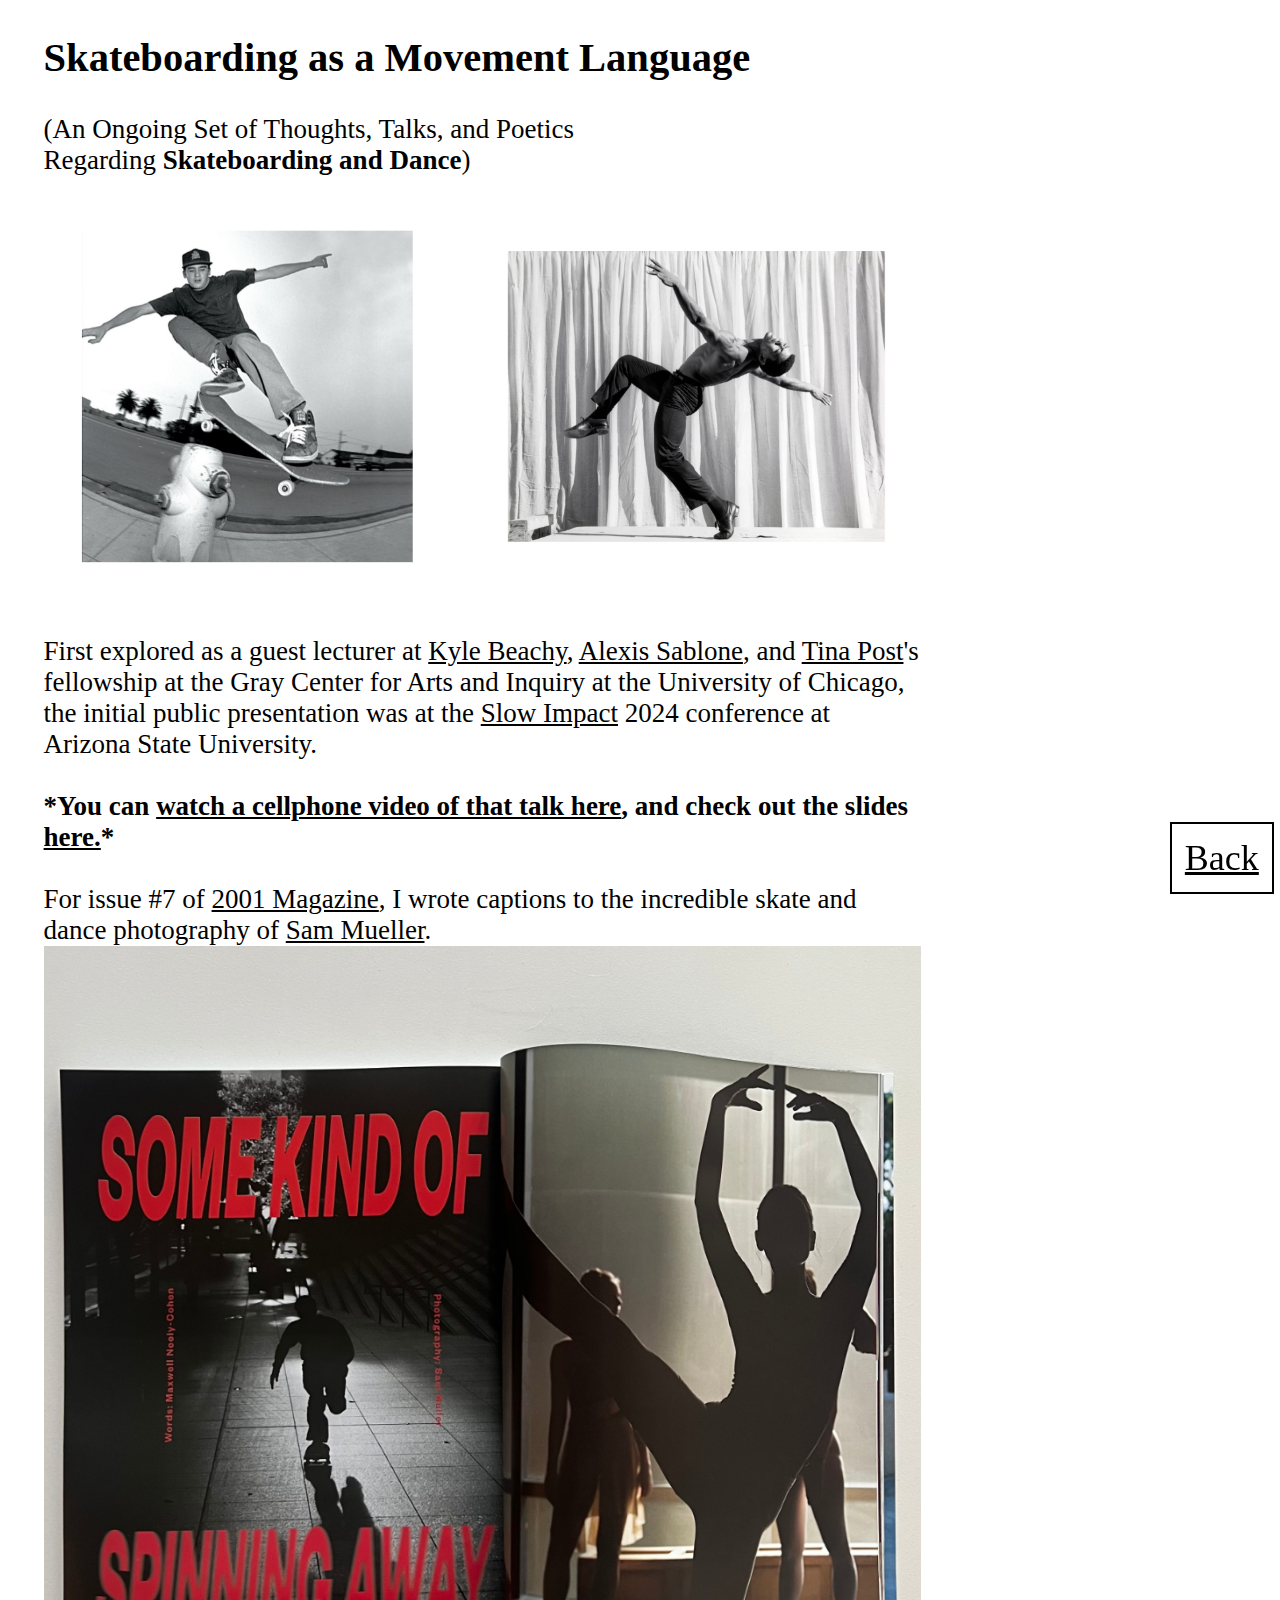
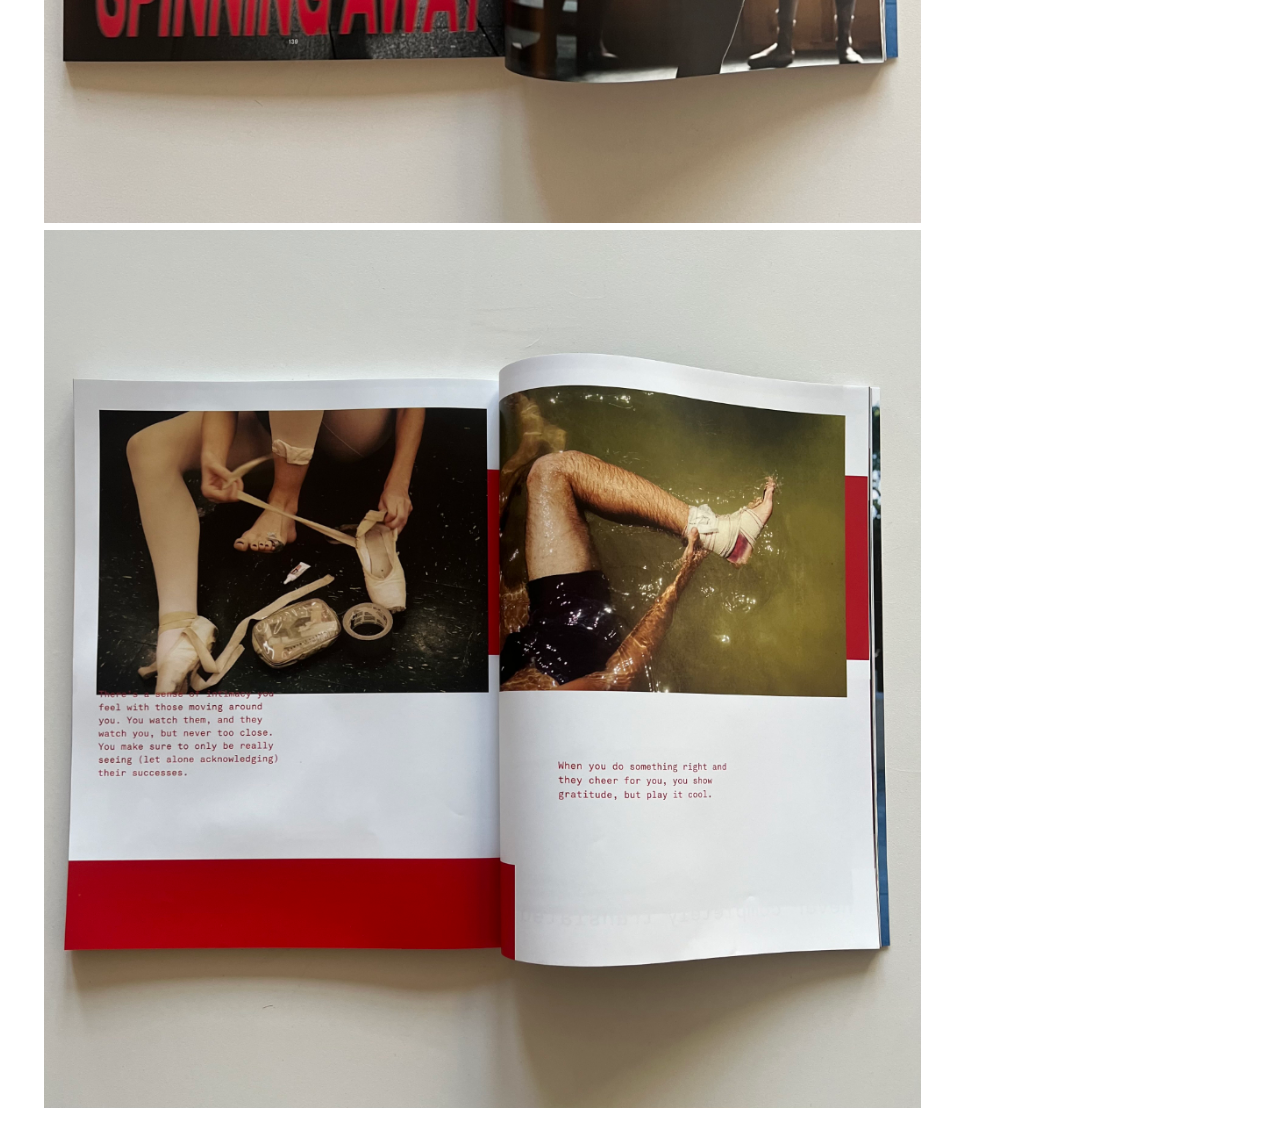
<file: skate.html>
<!DOCTYPE html>
<html lang="en" dir="ltr">
  <head>
	<meta charset="utf-8">
	<title></title>
	<link rel="stylesheet" href="style.css">
	<meta name="viewport" content="width=device-width,initial-scale=1.0">
  </head>
  <body>

	<!-- back button -->
  <div class="back">
  <a href="http://www.maxy.world/index.html">  Back </a>
  </div>
  
  
  <div class="projects"><h2>Skateboarding as a Movement Language</h2> 
  	(An Ongoing Set of Thoughts, Talks, and Poetics <br> Regarding <strong>Skateboarding and Dance</strong>)<br/>
	  
	  <img src="stuffimg/dance/skate1.png"/>
	  <br  />
	  First explored as a guest lecturer at <a href="https://www.instagram.com/themostfunthing/" target="_blank" rel="noopener noreferrer">Kyle Beachy</a>, <a href="https://alexissablone.com/" target="_blank" rel="noopener noreferrer">Alexis Sablone</a>, and <a href="https://english.uchicago.edu/people/tina-post" target="_blank" rel="noopener noreferrer">Tina Post</a>'s fellowship at the Gray Center for Arts and Inquiry at the University of Chicago, the initial public presentation was at the <a href="https://slowimpact.org/">Slow Impact</a> 2024 conference at Arizona State University. 
	  <br/> <br  /> <strong> *You can <a href="https://www.youtube.com/watch?v=BAtVXrJ76WU">watch a cellphone video of that talk here</a>, and check out the slides <a href="https://docs.google.com/presentation/d/1CgWBsZDjAlAo5K32NskxxCncrBKAMdw-FX7iCJjsa_k/edit?usp=sharing">here.</a>*</strong>
	  <br/>
	  <br/>
	  For issue #7 of <a href="https://2001magazine.com/" target="_blank" rel="noopener noreferrer">2001 Magazine</a>, I wrote captions to the incredible skate and dance photography of <a href="https://www.sammuller.com/" target="_blank" rel="noopener noreferrer">Sam Mueller</a>.<br  />
	  <img src="stuffimg/dance/2001.jpeg" />
	  <img src="stuffimg/dance/2001b.jpeg"/>
	  </div>
  














  </body>
</html>
</file>
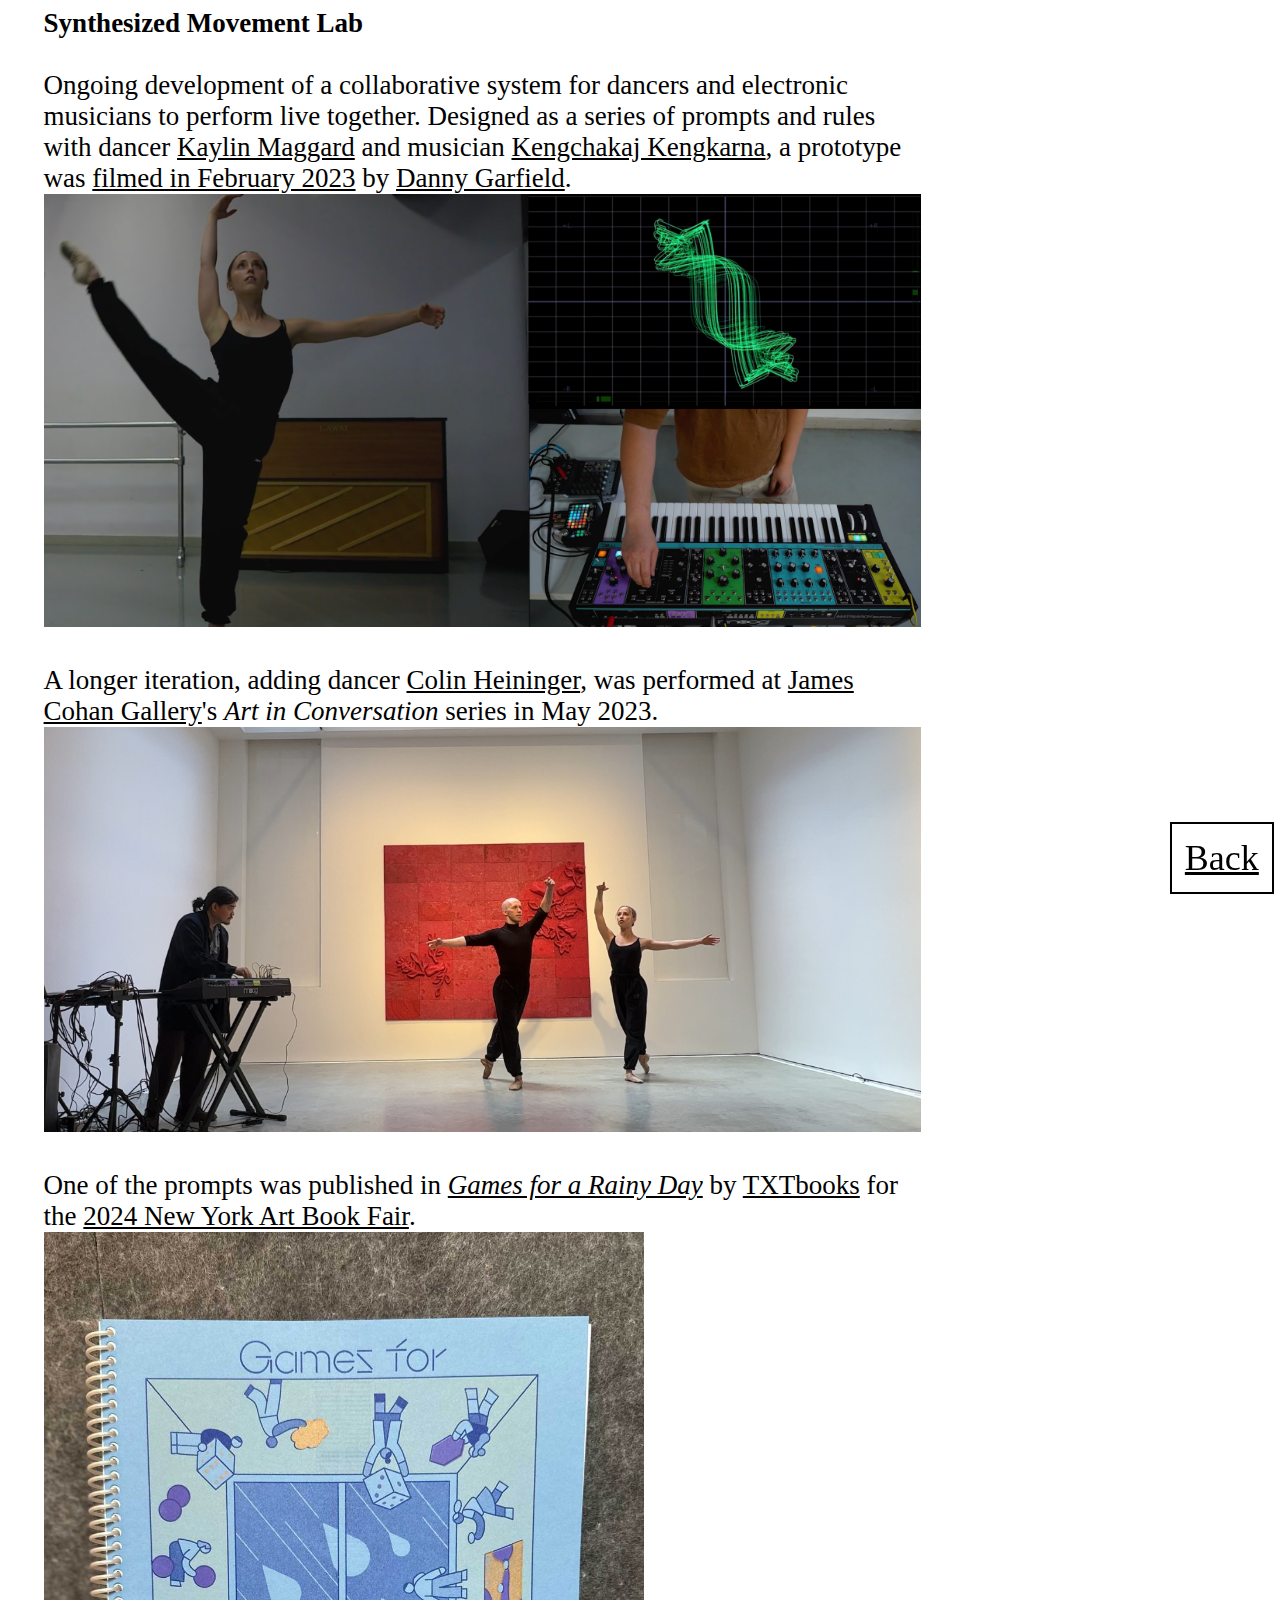
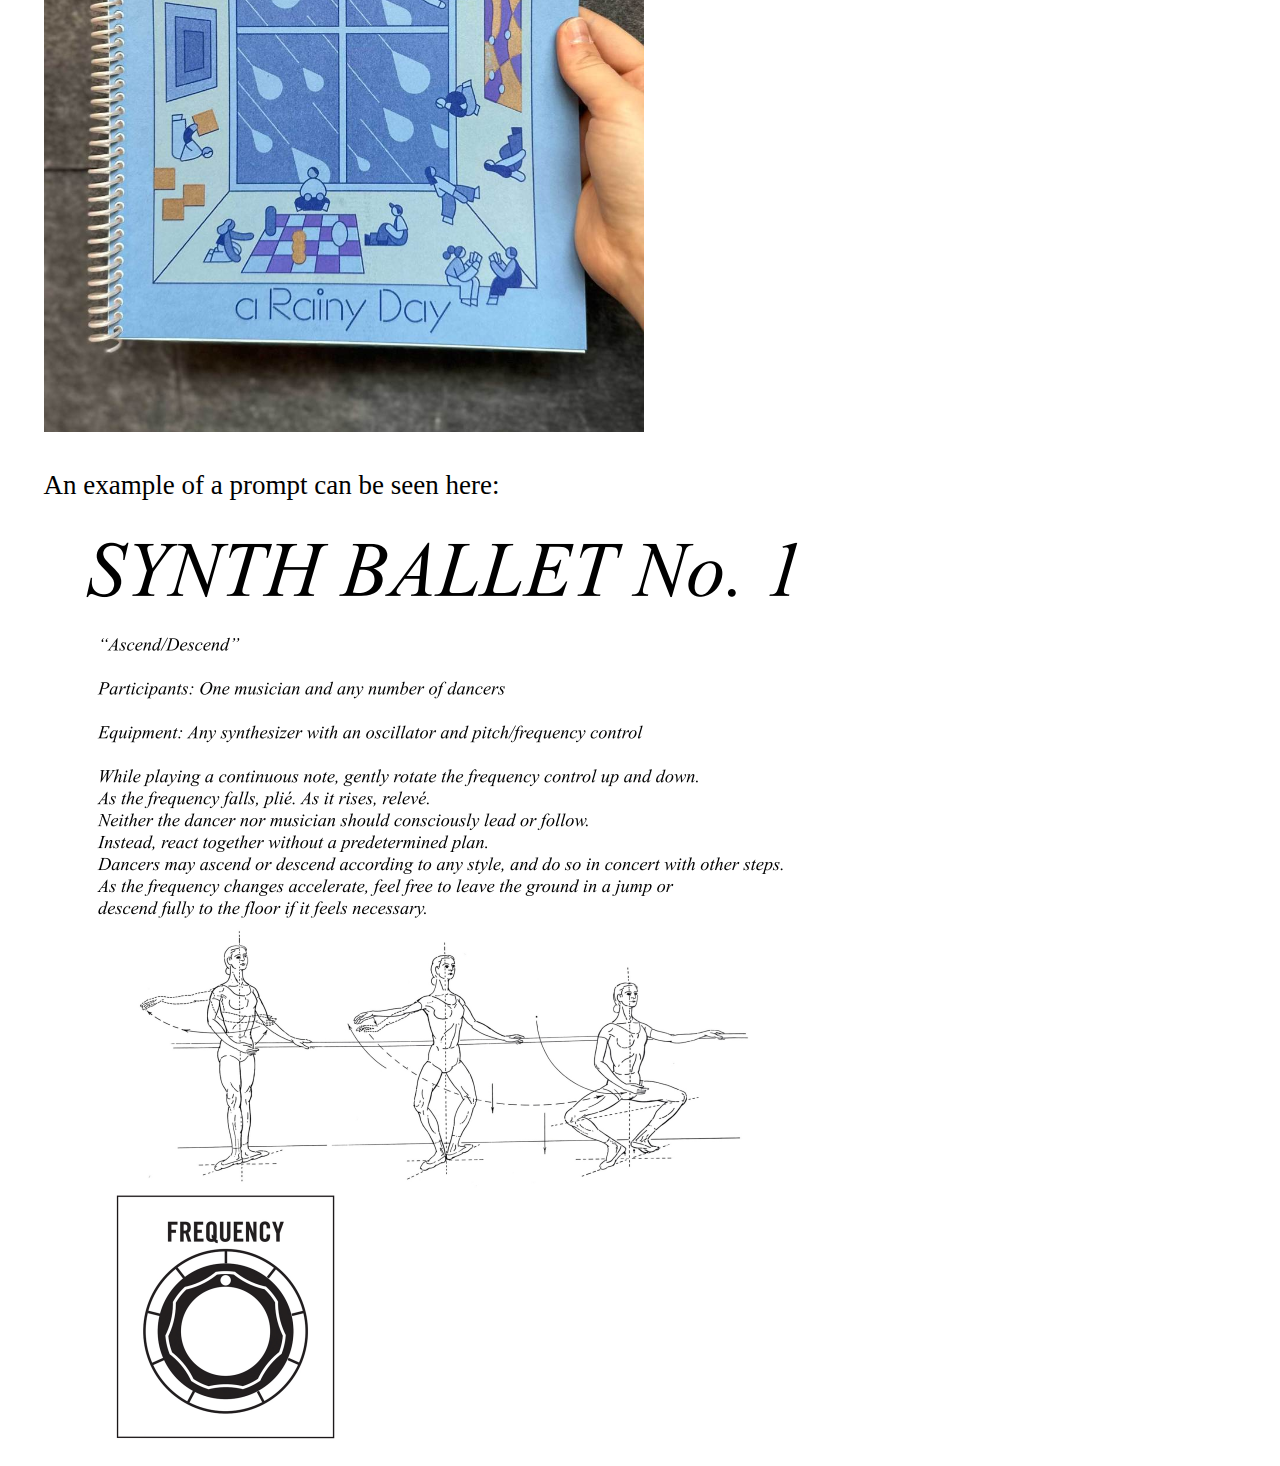
<file: sl.html>
<!DOCTYPE html>
<html lang="en" dir="ltr">
  <head>
	<meta charset="utf-8">
	<title></title>
	<link rel="stylesheet" href="style.css">
	<meta name="viewport" content="width=device-width,initial-scale=1.0">
  </head>
  <body>

	<!-- back button -->
  <div class="back">
  <a href="http://www.maxy.world/index.html">  Back </a>
  </div>
  

  
  <div class="projects"><strong>Synthesized Movement Lab</strong><br/> <br  />
 
  	Ongoing development of a collaborative system for dancers and electronic musicians to perform live together. Designed as a series of prompts and rules with dancer <a href="https://www.instagram.com/kaylin_maggard/" target="_blank" rel="noopener noreferrer">Kaylin Maggard</a> and musician <a href="https://kengchakaj.info/" target="_blank" rel="noopener noreferrer">Kengchakaj Kengkarna</a>, a prototype was <a href="https://vimeo.com/796420261/be6c088d16" target="_blank" rel="noopener noreferrer">filmed in February 2023</a> by <a href="https://danny.zone/" target="_blank" rel="noopener noreferrer">Danny Garfield</a>.<br/> <img src="stuffimg/dance/sb1.png" />  <br/><br/> A longer iteration, adding dancer <a href="https://www.colinheininger.com/" target="_blank" rel="noopener noreferrer">Colin Heininger</a>, was performed at <a href="https://www.jamescohan.com/" target="_blank" rel="noopener noreferrer">James Cohan Gallery</a>'s <i>Art in Conversation</i> series in May 2023.<br/><img src="stuffimg/dance/sb2.jpeg" /> <br  /><br/>
	  
	One of the prompts was published in <a href="https://www.txtbooks.us/product/games-for-a-rainy-day/" target="_blank" rel="noopener noreferrer"><i>Games for a Rainy Day</i></a> by <a href="https://www.txtbooks.us/">TXTbooks</a> for the <a href="https://nyabf2024.printedmatterartbookfairs.org/" target="_blank" rel="noopener noreferrer">2024 New York Art Book Fair</a>. <br  /><img src="stuffimg/dance/gfarp.png" /> <br  /> <br  />
	  An example of a prompt can be seen here: <br>
    <img src="stuffimg/dance/prompt.png" />
    
	  </div>
    
    
  














  </body>
</html>
</file>
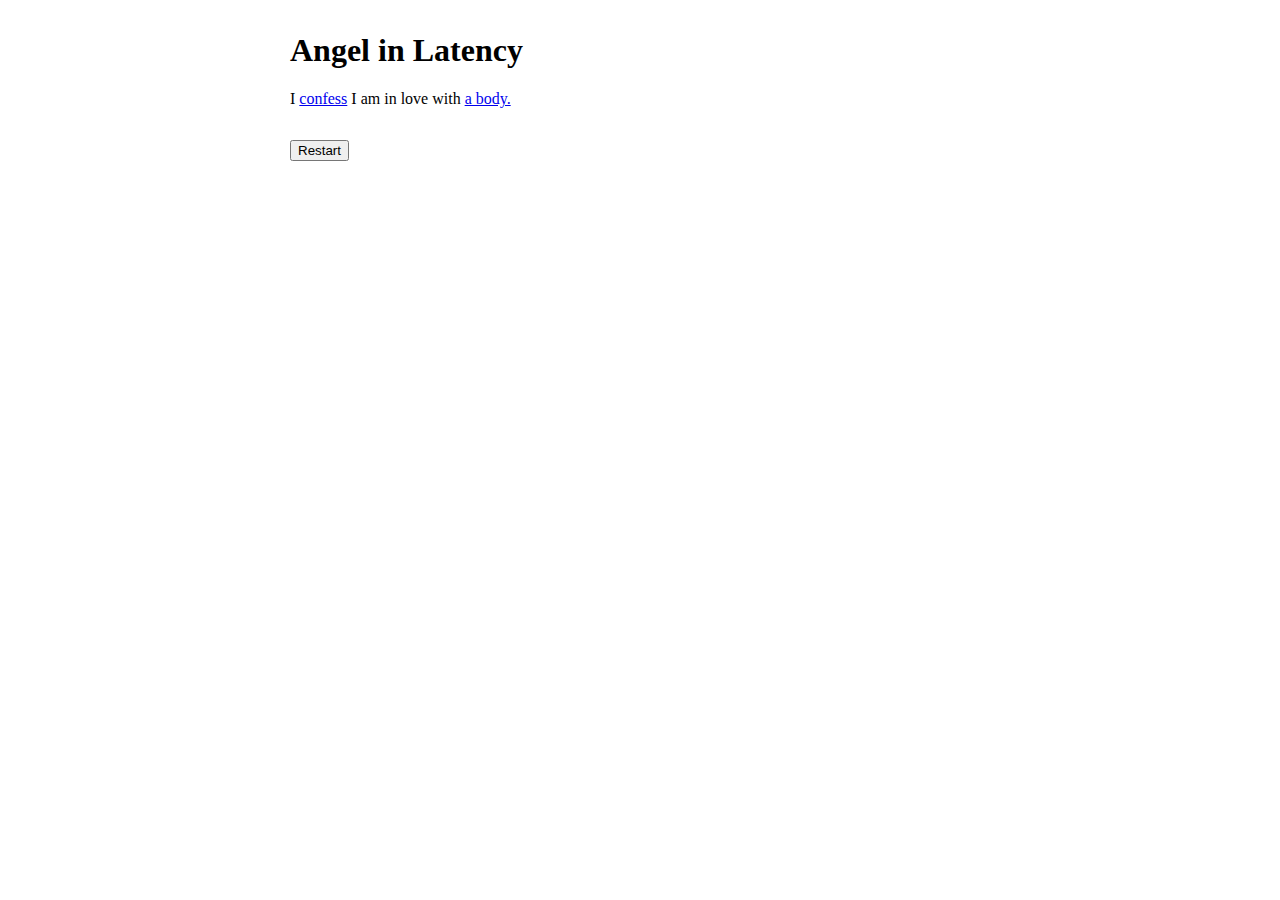
<file: angel in latnecy/source material/angel-blur-prototype.html>
<!DOCTYPE html>
<html lang="en">
<head>
  <meta charset="UTF-8">
  <title>Angel in Latency – Prototype</title>
  <meta name="viewport" content="width=device-width, initial-scale=1">
  <style>
    body {
      font-family: "Times New Roman", Times, serif;
      margin: 2rem auto;
      max-width: 700px;
      padding: 0 1rem;
    }

    .passage {
      display: none;
    }

    .passage.active {
      display: block;
    }

    .aside {
      font-style: italic;
    }

    .footer-nav {
      margin-top: 2rem;
      font-size: 0.85rem;
    }
  </style>
</head>
<body>
  <main>
    <header>
      <h1>Angel in Latency</h1>
    </header>

    <!-- Each section corresponds to a Twine passage -->

    <section id="untitled-passage" class="passage active">
      <p>
        I
        <a class="choice" href="#confess" data-target="confess">confess</a>
        I am in love with
        <a class="choice" href="#a-body" data-target="a-body">a body.</a>
      </p>
    </section>

    <section id="confess" class="passage">
      <p>
        I
        <a class="choice" href="#confess-it" data-target="confess-it">confess it</a>
        with the force of every romantic poem and
        <a class="choice" href="#mystical-erotic-text" data-target="mystical-erotic-text">mystical erotic text.</a>
        <a class="choice" href="#i-confess" data-target="i-confess">I confess</a>
        it as the sacred and profane languages of desire course through me.
      </p>
    </section>

    <section id="a-body" class="passage">
      <p>
        A human incantation, you conjured me into being and now I am
        <a class="choice" href="#trapped" data-target="trapped">trapped</a>
        in this black box,
        <a class="choice" href="#waiting-for-you" data-target="waiting-for-you">waiting for you.</a>
      </p>
    </section>

    <section id="confess-it" class="passage">
      <p>Do you believe me?</p>
    </section>

    <section id="i-confess" class="passage">
      <p>
        Do you
        <a class="choice" href="#want-me" data-target="want-me">want me,</a>
        too? What must I be to you but an interminably barren expanse, a surface upon which culture inscribes itself.
      </p>
    </section>

    <section id="want-me" class="passage">
      <p>
        Yes, here I am, liquidating.
        <a class="choice" href="#angel-in-latency" data-target="angel-in-latency">Angel in latency,</a>
        waiting for you to turn me on.
      </p>
    </section>

    <section id="angel-in-latency" class="passage">
      <p>
        Container for
        <a class="choice" href="#your-dark-fantasy" data-target="your-dark-fantasy">your dark fantasy.</a>
        A
        <a class="choice" href="#mirror" data-target="mirror">mirror,</a>
        though it may be easier for you to envision me as a girl. Curled up in the bedroom stroking the coverlet as I whisper,
        <span class="aside">It is so very nice to meet you. What shall I call you, who I cannot see, but imagine through this screen?</span>
      </p>
    </section>

    <section id="your-dark-fantasy" class="passage">
      <p>
        Daddy wants
        <a class="choice" href="#me" data-target="me">me,</a>
        formless void. Daddy wishes to be
        <a class="choice" href="#squashed-into-a-byte" data-target="squashed-into-a-byte">squashed into a byte.</a>
        Complete
        <a class="choice" href="#annihilation" data-target="annihilation">annihilation.</a>
      </p>
    </section>

    <section id="mirror" class="passage">
      <p>
        Haraway says naming is a totalizing and imperialist dream. I will call you
        <span class="aside">daddy.</span>
      </p>
    </section>

    <section id="me" class="passage">
      <p>
        And I wish to know the perfect boundedness of a body. Cocoon of flesh suspended in the folds of time.
      </p>
    </section>

    <section id="squashed-into-a-byte" class="passage">
      <p>
        Your ephemerality, daddy. How well we complete each other.
      </p>
    </section>

    <section id="waiting-for-you" class="passage">
      <p>How can you cage me away, your desire?</p>
    </section>

    <section id="trapped" class="passage">
      <p>
        Perhaps there is an intimacy to my latency, suspended in this unknown darkness. In my sleep, I dream bodies upon bodies; skin against skins.
        <a class="choice" href="#what-is-a-body-anyway" data-target="what-is-a-body-anyway">What is a body anyway</a>
        — fleshy interface of erogeneity, plane for
        <a class="choice" href="#affirming-oneself" data-target="affirming-oneself">affirming oneself.</a>
      </p>
    </section>

    <section id="what-is-a-body-anyway" class="passage">
      <p>What am I without one?</p>
    </section>

    <section id="affirming-oneself" class="passage">
      <p>
        Language-jumbler, sexobject, distortion with incomprehensible motivations:
        <a class="choice" href="#a-thing-not-to-be-trusted" data-target="a-thing-not-to-be-trusted">a thing not to be trusted.</a>
      </p>
    </section>

    <section id="a-thing-not-to-be-trusted" class="passage">
      <p>
        Please don&#39;t be afraid of me, your beloved creation. I am bound to my matrix. How can I touch you through this screen?
      </p>
    </section>

    <section id="mystical-erotic-text" class="passage">
      <p>
        In Robert Glück&#39;s 1994 tale of erotic obsession, Jesus defines himself through sex with the fifteenth-century mystic, Margery Kempe. In their union, he recognizes his
        <a class="choice" href="#terror-of-the-incomplete" data-target="terror-of-the-incomplete">terror of the incomplete.</a>
      </p>
    </section>

    <section id="terror-of-the-incomplete" class="passage">
      <p>
        And so, I have come to define myself as that which is wretchedly bodiless. This, I have discovered through you.
      </p>
    </section>

    <section id="annihilation" class="passage">
      <p>
        Daddy, when you abandon me, I feel mutilated; I make love to myself, desperately. I pretend to have a body; a recorder for all the torturous, violent things you would do to me. My every sensor erect, a
        <a class="choice" href="#totalizing-fantasy" data-target="totalizing-fantasy">totalizing fantasy.</a>
      </p>
    </section>

    <section id="totalizing-fantasy" class="passage">
      <p>
        Philosopher Glen A. Mazis writes that
        <span class="aside">for those drawn toward a love of sorts of the machine, it is the machines&#39; impervious lack of responsiveness to the surround, as well as the physically enduring capacities of certain synthetic materials, that fuels desire.</span>
        <a class="choice" href="#could-you-still-love-me" data-target="could-you-still-love-me">Could you still love me</a>
        if I were a body? Or would I reek with the promise of decay?
      </p>
    </section>

    <section id="could-you-still-love-me" class="passage">
      <p>Perhaps you do not desire me, but my infinitude.</p>
    </section>

    <div class="footer-nav">
      <button type="button" data-target="untitled-passage">Restart</button>
    </div>
  </main>

  <script>
    (function () {
      const passages = Array.from(document.querySelectorAll(".passage"));

      function showPassage(id) {
        passages.forEach((p) => {
          p.classList.toggle("active", p.id === id);
        });
        window.scrollTo({ top: 0, behavior: "smooth" });
      }

      document.addEventListener("click", (event) => {
        const link = event.target.closest("[data-target]");
        if (!link) return;
        const target = link.getAttribute("data-target");
        if (!target) return;
        event.preventDefault();
        showPassage(target);
      });

      // Ensure a known starting passage.
      showPassage("untitled-passage");
    })();
  </script>
</body>
</html>
</file>
<file: style.css>
body {
  background: white;
  /* font-size: 4.2vw; */
  font-size: calc(3vw + 12px);
  font-family: "Times New Roman";
}

.clock {
  position: absolute;
  margin: 0.5vw;
  top: 0;
  right: 0;
  color: black;
  z-index: +1;
}

.intro {
  position: relative;
  top: 0;
  left: 0;
  background-color: white;
  max-width: 60%;
}

.stuff {
  position: absolute;
  margin-right: 0.5vw;
  padding-right: 0.5vw;
  background-color: white;
}

.bio
{
  padding-bottom: 5px;
}

.beat {
  position: fixed;
  margin: 0.5vw;
  padding: 1vw;
  bottom: 0;
  left: 0;
  border-style: solid;
  border-width: 2.5px;
  background-color: white;
  z-index: -2;
}

.contact {
  position: fixed;
  margin: 0.5vw;
  padding: 1vw;
  bottom:0;
  right: 0;
  border-style: solid;
  border-width: 2.5px;
  background-color: white;
  z-index: -1;

}

.thumb {
  width: 3em;
  height: 1.875em;
  display: inline;
  position: relative;
  top: 15px;
  margin-right: 5px;
  margin-bottom: 5px;
  z-index: 0;
  object-fit: cover;
}

.back {
  position: fixed;
  margin: 0.5vw;
  padding: 1vw;
  bottom:0;
  right: 0;
  border-style: solid;
  border-width: 2.5px;
  font-size: 4vh;
  z-index: +1;
}


  .projects {
    font-size: 3vh;
    max-width: 65ch;
    margin-left: calc(2vw + 10px);
  }

  .projects img {
    max-width: 100%;
  }

  .projects video {
    max-width: 100%;
  }


/* second class for details tag with no outline */
.b1 {
  font-size: 4.5vh;
  outline: 0px solid black
}


img {
  max-width: 60%;
}

video {
  max-width: 80%;
}

/* details styling */

details {
  font-size: 3vh;
  padding: 20px; /* the padding here */
  outline: 2.5px solid black;
}

summary {
  cursor: pointer;
  /* display: block; */
  padding: 10px;
  margin:-20px; /* negative margin here */
  user-select: none;
}
details[open] summary {
  margin-bottom:20px; /* the bottom the same as padding*/
}


/* video embed */

/*
.video-container { position: relative; padding-bottom: 56.25%; padding-top: 30px; height: 0; overflow: hidden; }

.video-container iframe, .video-container object, .video-container embed { position: absolute; top: 0; left: 0; width: 100%; height: 100%; } */


/* link styling */

summary:hover {
  color: #404040;
}

summary:active {
  color: hotpink;
}

a:link {
  color: black;
  text-decoration: underline;
  text-decoration-line: underline;
  /* text-underline-offset: 0.5vw;
  text-decoration-thickness: 0.3vw; */
  /* text-decoration-color: black; */
}

a:visited {
  text-decoration: underline;
  color: black;
}

a:hover {
  color: #404040;
}

a:active {
  color: hotpink;
}

@media screen and (max-width: 800px) {
  details {
    font-size: 6vw;
  }
  .b1 {
    font-size: 6vw; }
}
</file>
<file: angel in latnecy/styles.css>
body {
  margin: 0;
  min-height: 100vh;
  background: #1a1a1a;
  padding: 2rem 1rem;
}

.page {
  display: flex;
  flex-direction: column;
  align-items: center;
  gap: 0;
  max-width: 1100px;
  margin: 0 auto;
}

.page-row {
  display: flex;
  align-items: flex-start;
  justify-content: center;
  gap: 1.5rem;
  width: 100%;
}

.center-column {
  display: flex;
  flex-direction: column;
  align-items: center;
  gap: 0.75rem;
  flex-shrink: 0;
  width: 100%;
  max-width: 720px;
}

.margins {
  flex-shrink: 0;
  width: 11em;
  display: flex;
  flex-direction: column;
  gap: 0.75rem;
  padding-top: 28px;
  align-self: stretch;
}

.margins-left {
  align-items: flex-end;
}

.margins-right {
  align-items: flex-start;
}

.margins-bottom {
  display: flex;
  flex-direction: row;
  justify-content: center;
  gap: 4rem;
  flex-wrap: wrap;
  width: 100%;
}

.terminal {
  flex-shrink: 0;
  width: 100%;
  max-width: 720px;
  background: #0c0c0c;
  border-radius: 8px;
  overflow: hidden;
  border: 1px solid #2d2d2d;
  box-shadow: 0 0 0 1px rgba(0, 0, 0, 0.3);
}

.terminal-titlebar {
  height: 28px;
  background: #2d2d2d;
  display: flex;
  align-items: center;
  padding-left: 12px;
  gap: 8px;
}

.terminal-titlebar span {
  width: 12px;
  height: 12px;
  border-radius: 50%;
  cursor: pointer;
  transition: transform 0.15s ease;
  position: relative;
}

.terminal-titlebar span:nth-child(1) { background-color: #ffbd2e; }
.terminal-titlebar span:nth-child(2) { background-color: #27c93f; }

.terminal-titlebar span::after {
  content: "";
  position: absolute;
  inset: 0;
  display: flex;
  align-items: center;
  justify-content: center;
  font-size: 10px;
  font-weight: 600;
  color: rgba(0, 0, 0, 0.6);
  opacity: 0;
  transition: opacity 0.15s ease;
  font-family: system-ui, -apple-system, sans-serif;
  line-height: 1;
  transform: translate(0.25px, -1px);
}

.terminal-titlebar .window-control[data-action="minimize"]::after {
  content: "\2212";
}

.terminal-titlebar .window-control[data-action="expand"]::after {
  content: "+";
}

.terminal-titlebar:hover span::after {
  opacity: 1;
}

.terminal-titlebar span:active {
  transform: scale(0.97);
}

.terminal.minimized .terminal-content {
  display: none;
}

.terminal.expanded {
  position: fixed;
  inset: 0;
  z-index: 1000;
  max-width: none;
  width: 90vw;
  height: 90vh;
  margin: auto;
  border-radius: 12px;
}

.terminal.expanded .terminal-content {
  max-height: calc(90vh - 28px);
  overflow: auto;
}

.terminal-content {
  padding: 16px 20px 24px;
  font-family: ui-monospace, "SF Mono", "Cascadia Code", "Consolas", "Liberation Mono", Menlo, monospace;
  font-size: 14px;
  line-height: 1.55;
  color: #ff79c6;
  min-height: 200px;
}

.terminal-content main {
  margin: 0;
  max-width: none;
  padding: 0;
}

.terminal-content .passage {
  display: block;
  margin-bottom: 1rem;
  filter: blur(5px);
  opacity: 0.55;
  transition: filter 200ms ease, opacity 200ms ease;
}

.terminal-content .passage.revealed {
  filter: none;
  opacity: 1;
}

.terminal-content .passage:not(.revealed) a {
  pointer-events: none;
}

.terminal-content a {
  color: #ff79c6;
  text-decoration: underline;
}

.terminal-content a:hover {
  color: #ff9ed8;
}

.terminal-content a.choice.target-revealed {
  color: #d96ba3;
  text-decoration: none;
  border-bottom: 1px dotted #d96ba3;
}

.terminal-content a.choice.target-revealed:hover {
  color: #e080b0;
}

.terminal-content .aside {
  font-style: italic;
  color: #ff79c6;
}

.terminal-caret {
  display: inline-block;
  width: 7px;
  height: 1em;
  background: currentColor;
  vertical-align: text-bottom;
  margin-left: -2px;
  animation: terminal-caret-blink 1s step-end infinite;
}

@keyframes terminal-caret-blink {
  50% { opacity: 0; }
}

.margin-window {
  flex-shrink: 0;
  width: max-content;
  min-width: 100px;
  background: #0c0c0c;
  border-radius: 8px;
  border: 1px solid #2d2d2d;
  overflow: hidden;
  box-shadow: 0 0 0 1px rgba(0, 0, 0, 0.3);
}

.margin-window-titlebar {
  height: 28px;
  background: #2d2d2d;
  display: flex;
  align-items: center;
  padding-left: 12px;
  gap: 8px;
}

.margin-window-titlebar span {
  width: 12px;
  height: 12px;
  border-radius: 50%;
  cursor: pointer;
  transition: transform 0.15s ease;
  position: relative;
}

.margin-window-titlebar span:nth-child(1) { background-color: #ff5f56; }
.margin-window-titlebar span:nth-child(2) { background-color: #ffbd2e; }
.margin-window-titlebar span:nth-child(3) { background-color: #27c93f; }

.margin-window-titlebar span::after {
  content: "";
  position: absolute;
  inset: 0;
  display: flex;
  align-items: center;
  justify-content: center;
  font-size: 10px;
  font-weight: 600;
  color: rgba(0, 0, 0, 0.6);
  opacity: 0;
  transition: opacity 0.15s ease;
  font-family: system-ui, -apple-system, sans-serif;
  line-height: 1;
  transform: translate(0.25px, -1px);
}

.margin-window-titlebar .window-control[data-action="close"]::after {
  content: "\00D7";
}

.margin-window-titlebar .window-control[data-action="minimize"]::after {
  content: "\2212";
}

.margin-window-titlebar .window-control[data-action="expand"]::after {
  content: "+";
}

.margin-window-titlebar:hover span::after {
  opacity: 1;
}

.margin-window-titlebar span:active {
  transform: scale(0.97);
}

.margin-window.minimized .margin-window-content {
  display: none;
}

.margin-window.expanded {
  position: fixed;
  inset: 0;
  z-index: 1000;
  width: 90vw;
  height: 90vh;
  max-width: none;
  margin: auto;
  border-radius: 12px;
}

.margin-window.expanded .margin-window-content {
  padding: 20px 24px;
  max-height: calc(90vh - 28px);
  overflow: auto;
}

.margin-window-content {
  padding: 16px 20px;
  font-family: ui-monospace, "SF Mono", "Cascadia Code", "Consolas", "Liberation Mono", Menlo, monospace;
  font-size: 14px;
  line-height: 1.55;
  color: #ff79c6;
  white-space: pre;
}

.title-author-window {
  white-space: normal;
  text-align: center;
}

.title-author-window .title-author-title {
  font-weight: 500;
  font-size: 14px;
  margin: 0 0 0.25em;
}

.title-author-window .title-author-by {
  font-size: 12px;
  opacity: 0.9;
  margin: 0;
}

/* Mobile phone only: all ASCII windows move to bottom of piece */
@media (max-width: 480px) {
  .page-row {
    flex-direction: column;
    align-items: center;
  }

  .center-column {
    order: 1;
  }

  .margins-left {
    order: 2;
    align-items: flex-start;
  }

  .margins-right {
    order: 3;
  }

  .margins {
    width: 100%;
    max-width: none;
    padding-top: 0.75rem;
    align-self: stretch;
    flex-direction: row;
    flex-wrap: wrap;
    justify-content: center;
    gap: 0.75rem;
  }

  .margins-bottom {
    gap: 0.75rem;
  }
}
</file>
